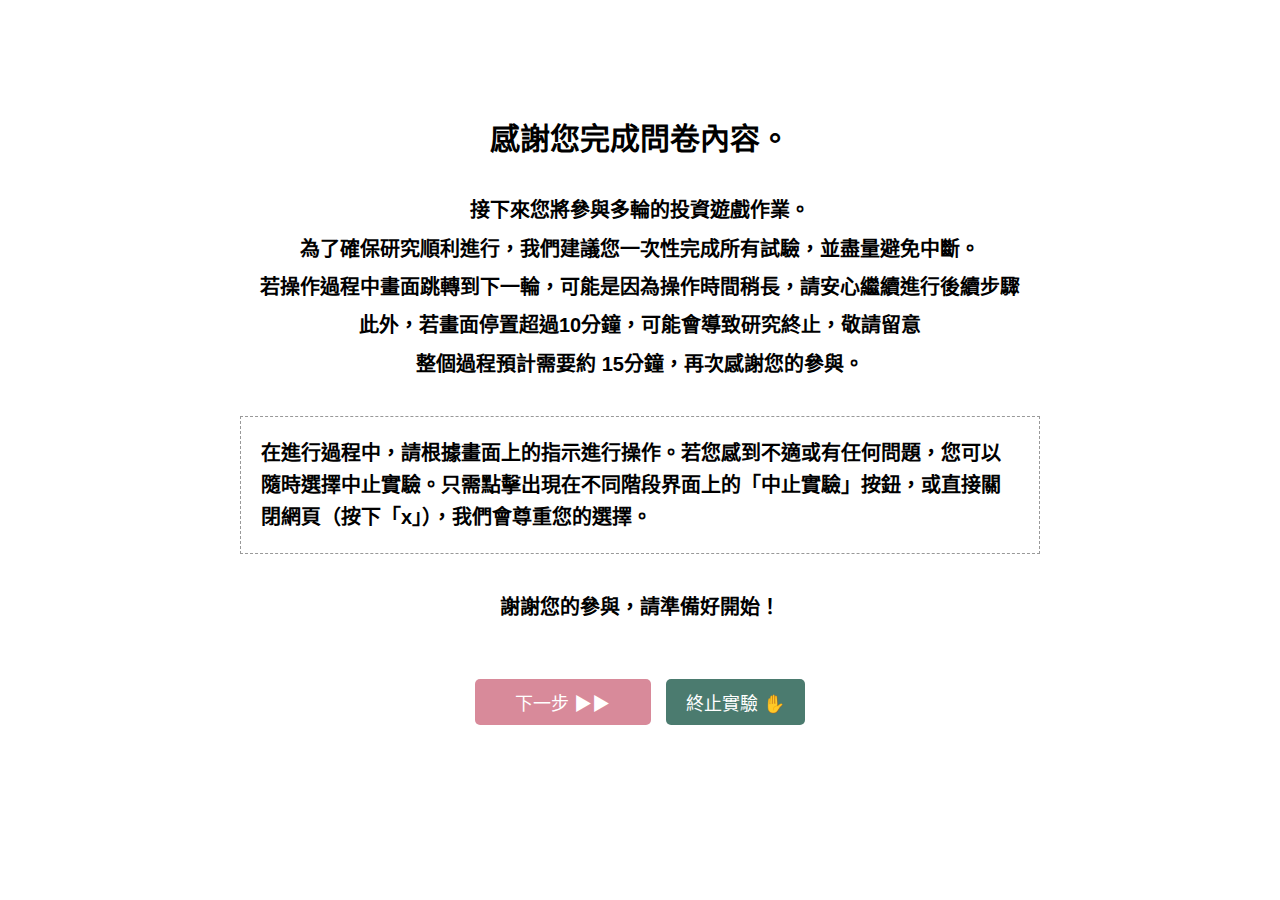
<file: guide/guide.html>
<!DOCTYPE html>
<html lang="zh-TW">
<head>
    <meta charset="UTF-8">
    <link rel="stylesheet" href="guide.css"><!-- 引用外部 css 文件 -->
</head>
<body>
  <div id="dialog-box" class="dialog-box">    
    <h2>感謝您完成問卷內容。</h2>
    <b>
    <p>接下來您將參與多輪的投資遊戲作業。</p>
    <p>為了確保研究順利進行，我們建議您一次性完成所有試驗，並盡量避免中斷。</p>
    <p>若操作過程中畫面跳轉到下一輪，可能是因為操作時間稍長，請安心繼續進行後續步驟</p>
    <p>此外，若畫面停置超過10分鐘，可能會導致研究終止，敬請留意</p>
    <p>整個過程預計需要約 15分鐘，再次感謝您的參與。</p>
    </b>
    <div class="notice-box">
      <b>
      在進行過程中，請根據畫面上的指示進行操作。若您感到不適或有任何問題，您可以隨時選擇中止實驗。只需點擊出現在不同階段界面上的「中止實驗」按鈕，或直接關閉網頁（按下「x」），我們會尊重您的選擇。
      </b>
    </div>
    <b><p>謝謝您的參與，請準備好開始！</p></b>
  </div>
  <iframe id="quizFrame" class="quiz-frame fade-out" src="quiz.html"></iframe>
  <br>
  <div class="button-container" id="button-container">
    <button class="next-button" id="left-btn">下一步 ▶▶</button>
    <button class="stop-button" id="right-btn">終止實驗 ✋</button>
  </div>

  <script src="guide.js"></script> <!-- 引用外部 JavaScript 文件 -->
</body>
</html>
</file>
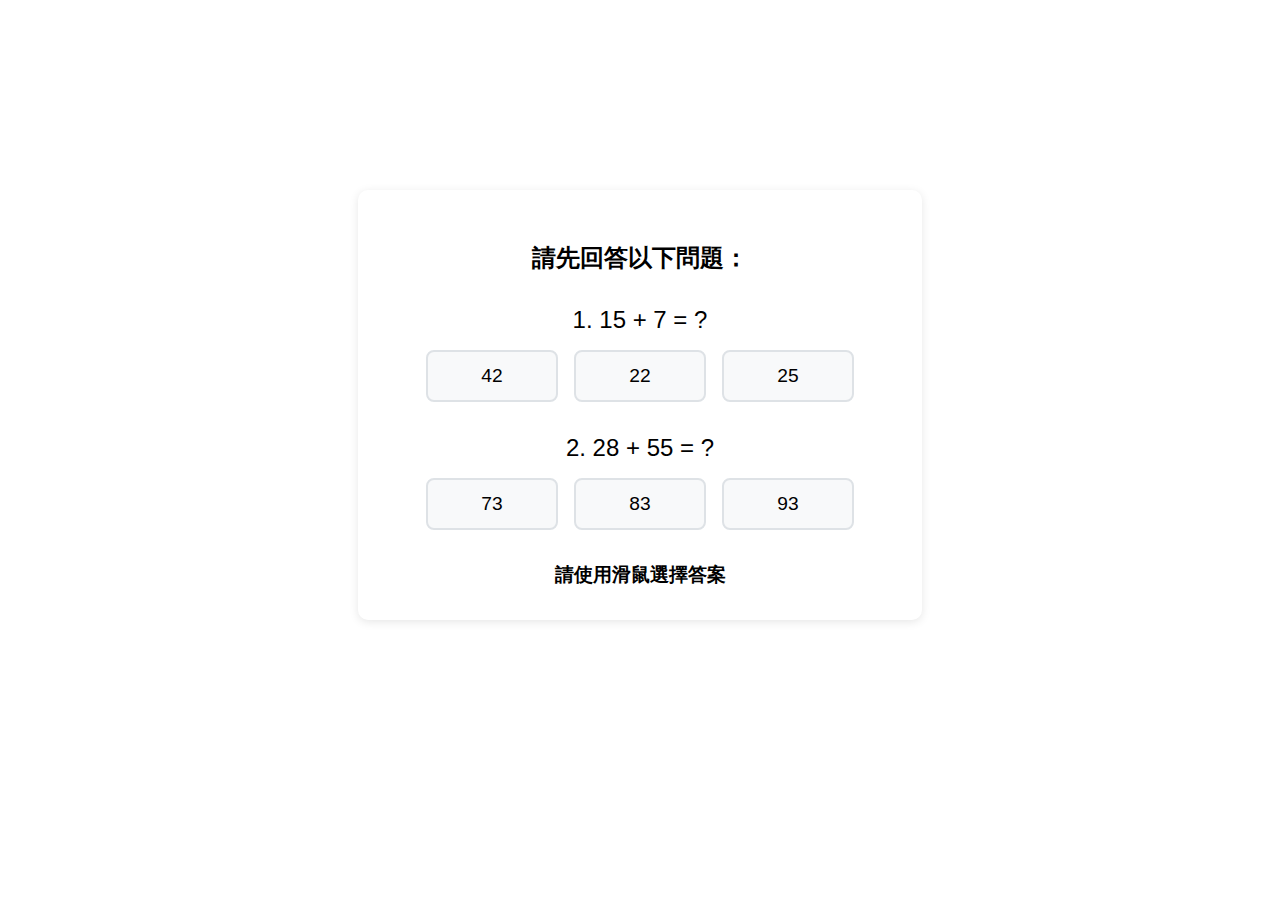
<file: guide/quiz.html>
<!DOCTYPE html>
<html lang="zh">
<head>
    <meta charset="UTF-8">
    <meta name="viewport" content="width=device-width, initial-scale=1.0">
    <title>數學測驗</title>
    <style>
        body {
            font-family: Arial, sans-serif;
            display: flex;
            justify-content: center;
            align-items: center;
            min-height: 90vh;
            margin: 0;
        }
        .quiz-container {
            background-color: white;
            padding: 2rem;
            border-radius: 10px;
            box-shadow: 0 2px 10px rgba(0,0,0,0.1);
            max-width: 500px;
            width: 90%;
            min-height: 30vh;
        }
        .question {
            margin-bottom: 2rem;
            text-align: center;
        }
        .question-text {
            font-size: 1.5rem;
            margin-bottom: 1rem;
        }
        .options {
            display: flex;
            justify-content: center;
            gap: 1rem;
            flex-wrap: wrap;
        }
        .option {
            background-color: #f8f9fa;
            border: 2px solid #dee2e6;
            border-radius: 8px;
            padding: 0.8rem 1.5rem;
            cursor: pointer;
            min-width: 80px;
            text-align: center;
            font-size: 1.2rem;
            transition: all 0.2s ease;
        }
        .option:hover {
            background-color: #e9ecef;
            transform: translateY(-2px);
        }
        .option.selected {
            background-color: #007bff;
            color: white;
            border-color: #007bff;
        }
        .result {
            text-align: center;
            font-weight: bold;
            font-size: 1.2rem;
        }
        .hidden {
            display: none;
        }
    </style>
</head>
<body>
    <div class="quiz-container">
        <h2 style="text-align: center; margin-bottom: 2rem;">請先回答以下問題：</h2>
        
        <div id="questionSet1">
            <div class="question">
                <div class="question-text">1. 15 + 7 = ?</div>
                <div class="options" data-question="1-1">
                    <div class="option" onclick="selectOption(this, '1-1')">42</div>
                    <div class="option" onclick="selectOption(this, '1-1')">22</div>
                    <div class="option" onclick="selectOption(this, '1-1')">25</div>
                </div>
            </div>
            <div class="question">
                <div class="question-text">2. 28 + 55 = ?</div>
                <div class="options" data-question="1-2">
                    <div class="option" onclick="selectOption(this, '1-2')">73</div>
                    <div class="option" onclick="selectOption(this, '1-2')">83</div>
                    <div class="option" onclick="selectOption(this, '1-2')">93</div>
                </div>
            </div>
        </div>

        <div id="questionSet2" class="hidden">
            <div class="question">
                <div class="question-text">1. 12 + 9 = ?</div>
                <div class="options" data-question="2-1">
                    <div class="option" onclick="selectOption(this, '2-1')">19</div>
                    <div class="option" onclick="selectOption(this, '2-1')">21</div>
                    <div class="option" onclick="selectOption(this, '2-1')">23</div>
                </div>
            </div>
            <div class="question">
                <div class="question-text">2. 28 - 4 = ?</div>
                <div class="options" data-question="2-2">
                    <div class="option" onclick="selectOption(this, '2-2')">22</div>
                    <div class="option" onclick="selectOption(this, '2-2')">24</div>
                    <div class="option" onclick="selectOption(this, '2-2')">26</div>
                </div>
            </div>
        </div>

        <div id="result" class="result">請使用滑鼠選擇答案</div>
    </div>

    <script>
        const correctAnswers = {
            '1-1': '22',
            '1-2': '83',
            '2-1': '21',
            '2-2': '24'
        };
    
        let currentSet = 1;
        let selectedAnswers = {};
        let questionStartTime = Date.now(); // 記錄第一題開始的時間
        let answerDetails = {}; // 記錄每題的答題狀況與時間
    
        function notifyParentWindow(result) {
            const message = {
                type: 'quizCompleted',
                success: result, // true 代表通過測驗，false 代表未通過
                details: answerDetails // 回傳答題詳細資訊
            };
    
            // 檢查是否在 iframe 中
            if (window.parent !== window) {
                window.parent.postMessage(message, '*');
            }
        }
    
        function selectOption(element, questionId) {
            // 記錄選中選項的時間
            const questionEndTime = Date.now();
            const timeTaken = questionEndTime - questionStartTime; // 答題所花的時間
            questionStartTime = questionEndTime; // 更新開始時間為下一題起始時間
    
            // 移除同一題目其他選項的選中狀態
            const options = element.parentElement.getElementsByClassName('option');
            for (let option of options) {
                option.classList.remove('selected');
            }
    
            // 選中當前選項
            element.classList.add('selected');
            selectedAnswers[questionId] = element.textContent;
    
            // 記錄答題詳情
            answerDetails[questionId] = {
                selectedAnswer: element.textContent,
                isCorrect: element.textContent === correctAnswers[questionId],
                timeTaken: timeTaken
            };
    
            // 檢查當前組是否已經全部回答
            checkSetCompletion();
        }
    
        function checkSetCompletion() {
            const resultDiv = document.getElementById('result');
    
            if (currentSet === 1) {
                if (selectedAnswers['1-1'] && selectedAnswers['1-2']) {
                    const isSet1Correct = selectedAnswers['1-1'] === correctAnswers['1-1'] &&
                        selectedAnswers['1-2'] === correctAnswers['1-2'];
    
                    if (isSet1Correct) {
                        resultDiv.innerHTML = '恭喜！你通過測驗了！';
                        resultDiv.style.color = 'green';
                        notifyParentWindow(true); // 通知父頁面測驗通過
                    } else {
                        currentSet = 2;
                        document.getElementById('questionSet1').classList.add('hidden');
                        document.getElementById('questionSet2').classList.remove('hidden');
                        resultDiv.innerHTML = '答案不正確，請嘗試下一組題目。';
                        resultDiv.style.color = 'red';
                        selectedAnswers = {}; // 清空選擇紀錄
                        questionStartTime = Date.now(); // 設定新題目組的開始時間
                    }
                }
            } else {
                if (selectedAnswers['2-1'] && selectedAnswers['2-2']) {
                    const isSet2Correct = selectedAnswers['2-1'] === correctAnswers['2-1'] &&
                        selectedAnswers['2-2'] === correctAnswers['2-2'];
    
                    if (isSet2Correct) {
                        resultDiv.innerHTML = '恭喜！你通過測驗了！';
                        resultDiv.style.color = 'green';
                        notifyParentWindow(true); // 通知父頁面測驗通過
                    } else {
                        resultDiv.innerHTML = '很抱歉，測驗未通過。';
                        resultDiv.style.color = 'red';
                        notifyParentWindow(false); // 通知父頁面測驗未通過
                    }
                }
            }
        }
    </script>
    
</body>
</html>
</file>
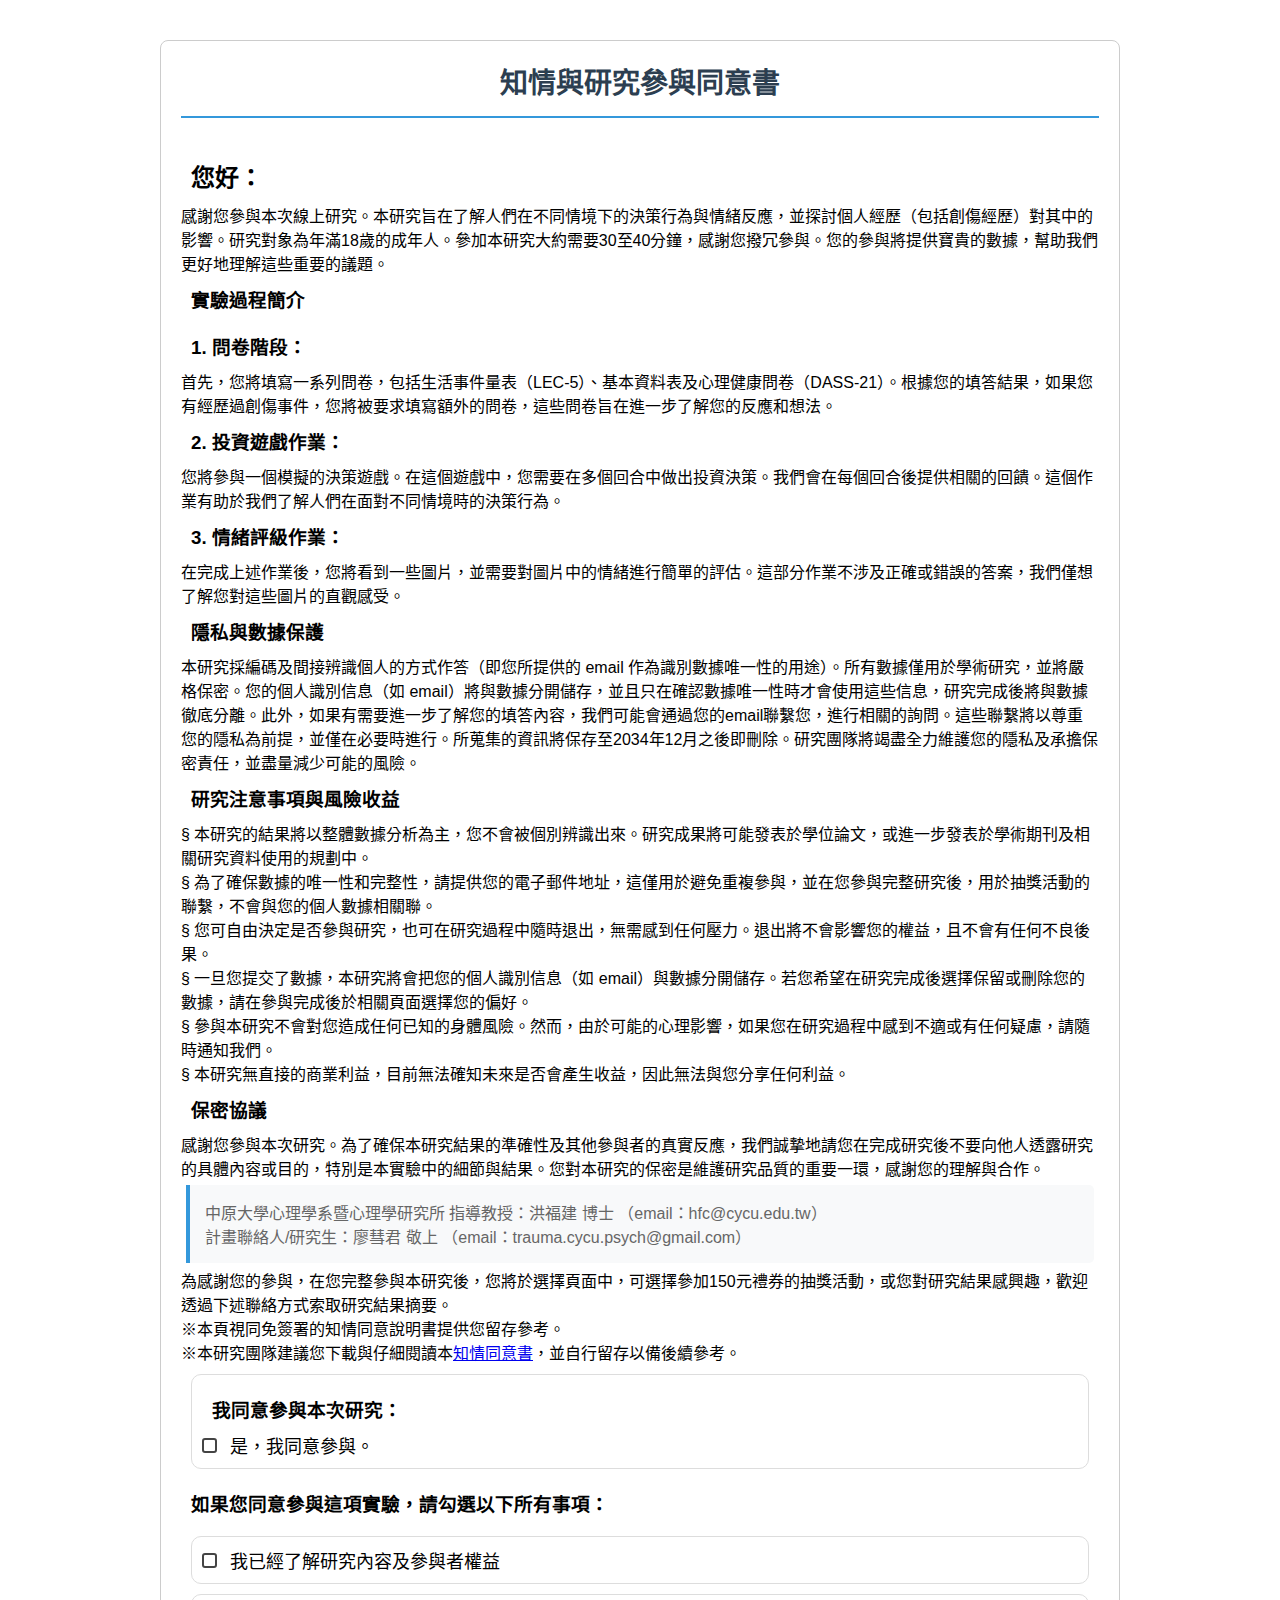
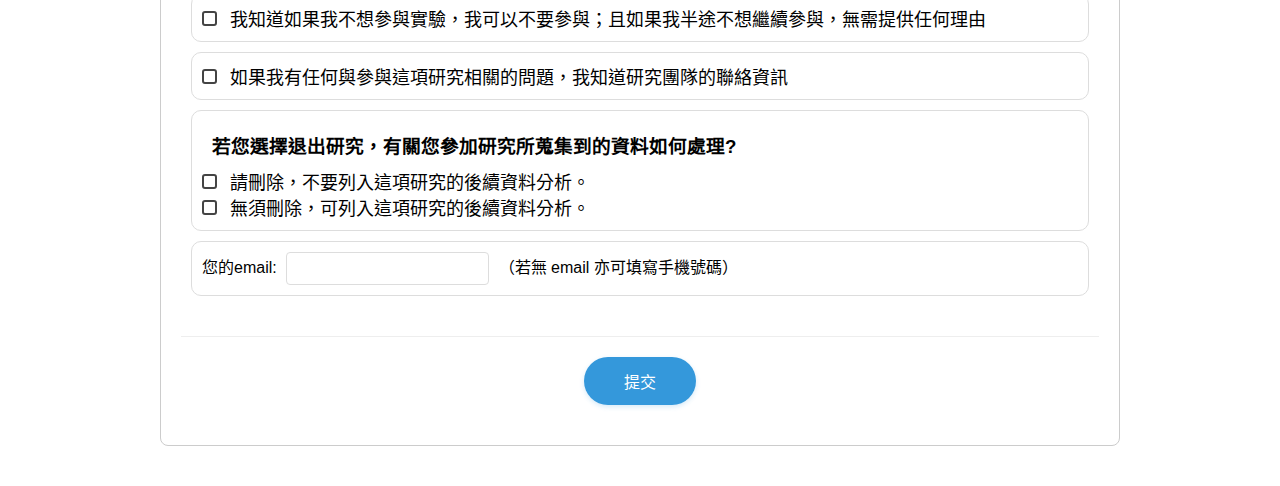
<file: survey/agree.html>
<!DOCTYPE html>
<html lang="zh-TW">
<head>
    <meta charset="UTF-8">
    <title>知情與研究參與同意書</title>
    <link rel="stylesheet" href="survey.css"><!-- 引用外部 css 文件 -->

</head>
<body>
    <div class="survey-container">
        <div class="title">知情與研究參與同意書</div>
        <h2>您好： </h2>
        <p>感謝您參與本次線上研究。本研究旨在了解人們在不同情境下的決策行為與情緒反應，並探討個人經歷（包括創傷經歷）對其中的影響。研究對象為年滿18歲的成年人。參加本研究大約需要30至40分鐘，感謝您撥冗參與。您的參與將提供寶貴的數據，幫助我們更好地理解這些重要的議題。</p>
        <h3>實驗過程簡介</h3> 
        <h3>1. 問卷階段：</h3>
        <p>首先，您將填寫一系列問卷，包括生活事件量表（LEC-5）、基本資料表及心理健康問卷（DASS-21）。根據您的填答結果，如果您有經歷過創傷事件，您將被要求填寫額外的問卷，這些問卷旨在進一步了解您的反應和想法。</p>
        <h3>2. 投資遊戲作業：</h3>
        <p>您將參與一個模擬的決策遊戲。在這個遊戲中，您需要在多個回合中做出投資決策。我們會在每個回合後提供相關的回饋。這個作業有助於我們了解人們在面對不同情境時的決策行為。</p>
        <h3>3. 情緒評級作業：</h3> 
        <p>在完成上述作業後，您將看到一些圖片，並需要對圖片中的情緒進行簡單的評估。這部分作業不涉及正確或錯誤的答案，我們僅想了解您對這些圖片的直觀感受。 </p>
        <h3>隱私與數據保護</h3>
        <p>本研究採編碼及間接辨識個人的方式作答（即您所提供的 email 作為識別數據唯一性的用途）。所有數據僅用於學術研究，並將嚴格保密。您的個人識別信息（如 email）將與數據分開儲存，並且只在確認數據唯一性時才會使用這些信息，研究完成後將與數據徹底分離。此外，如果有需要進一步了解您的填答內容，我們可能會通過您的email聯繫您，進行相關的詢問。這些聯繫將以尊重您的隱私為前提，並僅在必要時進行。所蒐集的資訊將保存至2034年12月之後即刪除。研究團隊將竭盡全力維護您的隱私及承擔保密責任，並盡量減少可能的風險。 </p>
        <h3>研究注意事項與風險收益</h3> 
        <p>§ 本研究的結果將以整體數據分析為主，您不會被個別辨識出來。研究成果將可能發表於學位論文，或進一步發表於學術期刊及相關研究資料使用的規劃中。</p>
        <p>§ 為了確保數據的唯一性和完整性，請提供您的電子郵件地址，這僅用於避免重複參與，並在您參與完整研究後，用於抽獎活動的聯繫，不會與您的個人數據相關聯。</p> 
        <p>§ 您可自由決定是否參與研究，也可在研究過程中隨時退出，無需感到任何壓力。退出將不會影響您的權益，且不會有任何不良後果。</p> 
        <p>§ 一旦您提交了數據，本研究將會把您的個人識別信息（如 email）與數據分開儲存。若您希望在研究完成後選擇保留或刪除您的數據，請在參與完成後於相關頁面選擇您的偏好。 </p> 
        <p>§ 參與本研究不會對您造成任何已知的身體風險。然而，由於可能的心理影響，如果您在研究過程中感到不適或有任何疑慮，請隨時通知我們。</p> 
        <p>§ 本研究無直接的商業利益，目前無法確知未來是否會產生收益，因此無法與您分享任何利益。 </p>  
        <h3>保密協議</h3>
        <p>感謝您參與本次研究。為了確保本研究結果的準確性及其他參與者的真實反應，我們誠摯地請您在完成研究後不要向他人透露研究的具體內容或目的，特別是本實驗中的細節與結果。您對本研究的保密是維護研究品質的重要一環，感謝您的理解與合作。</p>
        <div class="instruction">
            中原大學心理學系暨心理學研究所 
            指導教授：洪福建 博士 （email：hfc@cycu.edu.tw） <br>
            計畫聯絡人/研究生：廖彗君 敬上 （email：trauma.cycu.psych@gmail.com）
        </div>
        <p>為感謝您的參與，在您完整參與本研究後，您將於選擇頁面中，可選擇參加150元禮券的抽獎活動，或您對研究結果感興趣，歡迎透過下述聯絡方式索取研究結果摘要。 </p>
        <p>※本頁視同免簽署的知情同意說明書提供您留存參考。 </p>
        <p>※本研究團隊建議您下載與仔細閱讀本<a href="../pdf_file/知情與研究參與同意書.pdf" target="_blank">知情同意書</a>，並自行留存以備後續參考。 </p>
        <form id="agree_form">
            <ul class="option-list ques">
                <h3>我同意參與本次研究：</h3>
                <input type="radio" id="agree_to_attend" name="agree_to_attend" value="agree"><label for="agree_to_attend">  是，我同意參與。</label>
            </ul>
            <h3>如果您同意參與這項實驗，請勾選以下所有事項： </h3>
            <ul class="option-list ques">
                <input type="radio" id="agree_to_attend_1" name="agree_to_attend_1" value="agree"><label for="agree_to_attend_1">  我已經了解研究內容及參與者權益</label><br>
            </ul>
            <ul class="option-list ques">
                <input type="radio" id="agree_to_attend_2" name="agree_to_attend_2" value="agree"><label for="agree_to_attend_2">  我知道如果我不想參與實驗，我可以不要參與；且如果我半途不想繼續參與，無需提供任何理由</label><br>
            </ul>
            <ul class="option-list ques">
                <input type="radio" id="agree_to_attend_3" name="agree_to_attend_3" value="agree"><label for="agree_to_attend_3">  如果我有任何與參與這項研究相關的問題，我知道研究團隊的聯絡資訊</label>
            </ul>
            <ul class="option-list ques">
                <h3>若您選擇退出研究，有關您參加研究所蒐集到的資料如何處理? </h3>
                <input type="radio" id="delete_data_if_pause" name="delete_data_if_pause" value="please_delete"><label for="delete_data_if_pause">  請刪除，不要列入這項研究的後續資料分析。 </label><br>
                <input type="radio" id="delete_data_if_pause" name="delete_data_if_pause" value="no_delete"><label for="delete_data_if_pause">  無須刪除，可列入這項研究的後續資料分析。</label>
            </ul>
            <ul class="option-list ques">            
                <p>您的email: <input type="text" size="20" name="email" pattern="^(09\d{8}|[a-zA-Z0-9._%+\-]+@[a-zA-Z0-9.\-]+\.[a-zA-Z]{2,})$" > （若無 email 亦可填寫手機號碼）</p> 
            </ul>
            <div class="button-group">
                <button type="submit" class="submit-btn">提交</button>
            </div>
        </form>
    </div>
    <script src="../upload_logic.js"></script> <!-- 引用外部 JavaScript 文件 -->
    <script src="survey_logic.js"></script> <!-- 引用外部 JavaScript 文件 -->
    <script src="agree.js"></script> <!-- 引用外部 JavaScript 文件 -->
</body>
</html>
</file>
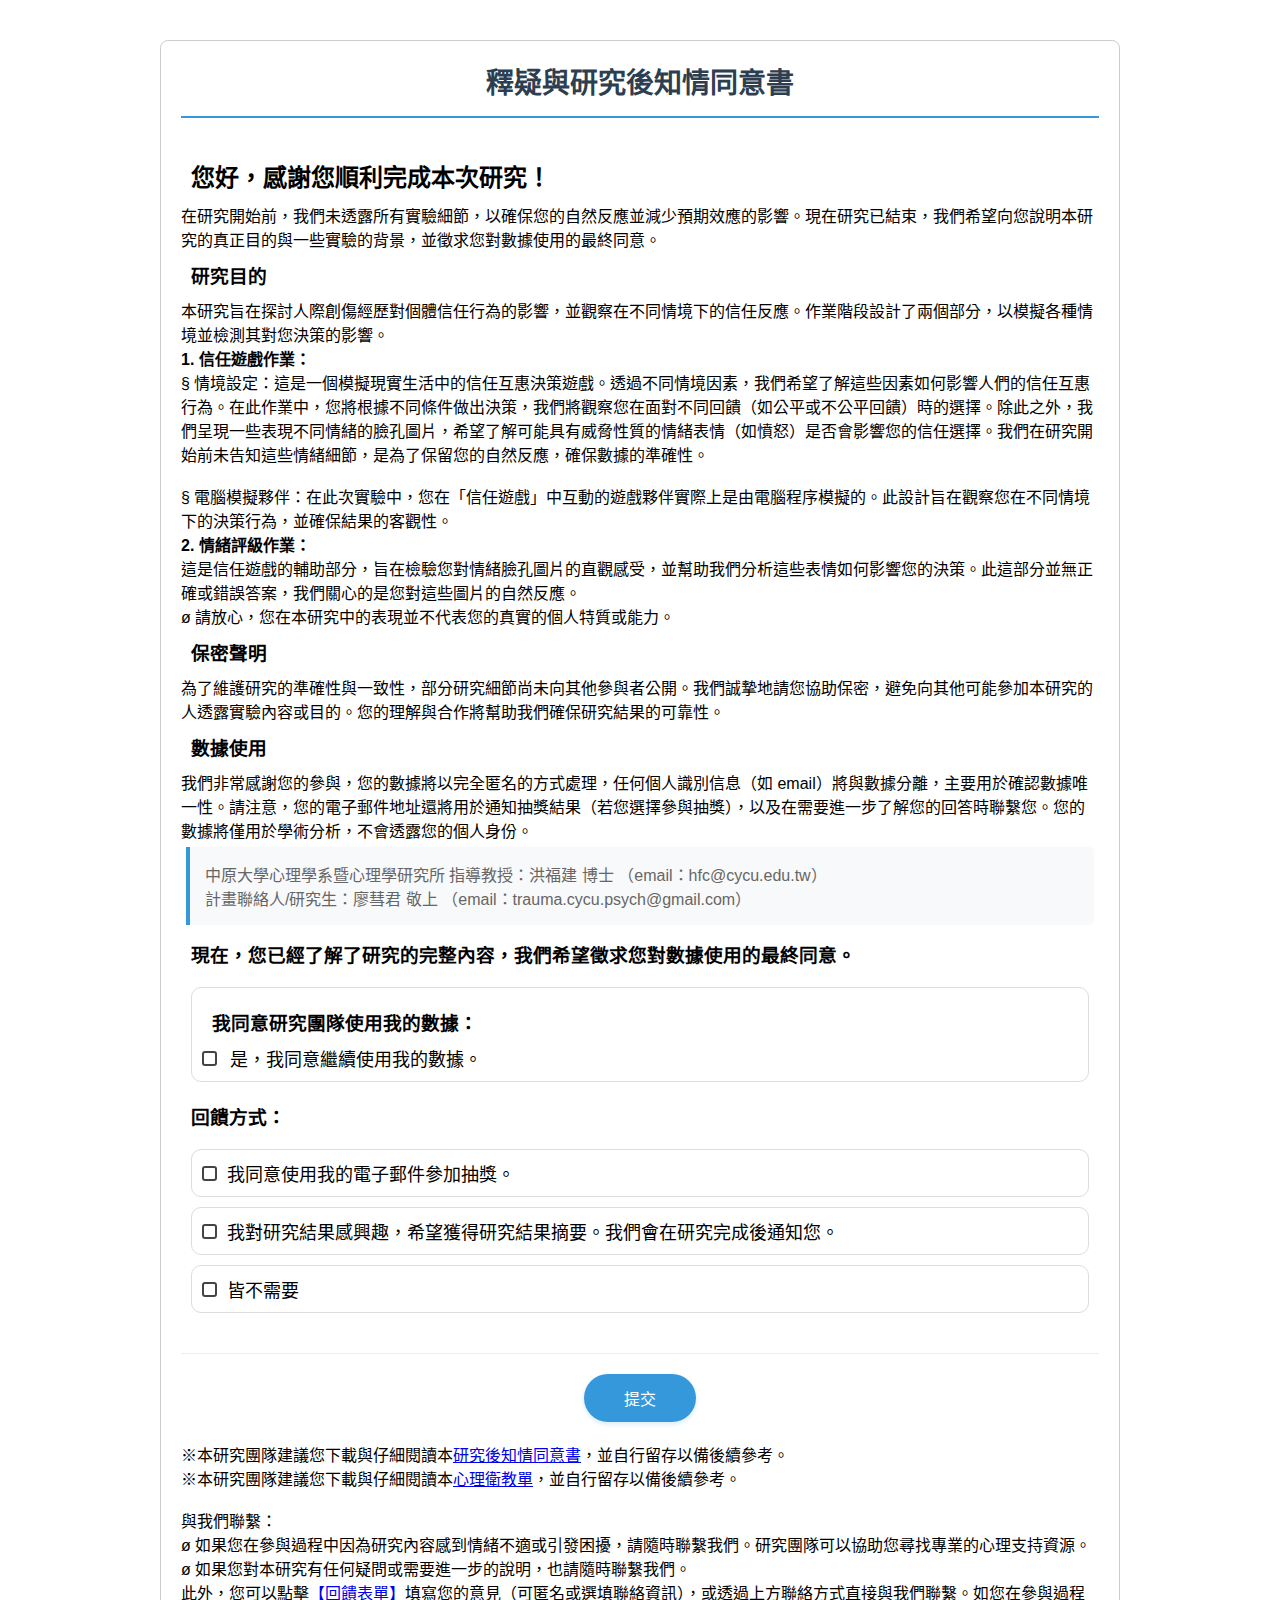
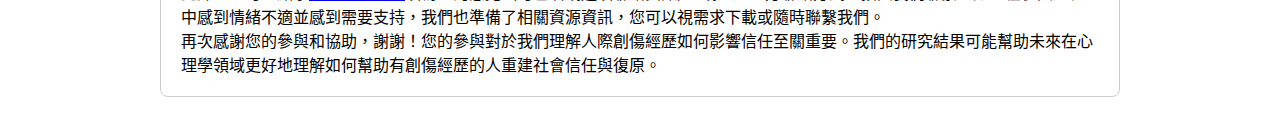
<file: survey/agree_after.html>
<!DOCTYPE html>
<html lang="zh-TW">
<head>
    <meta charset="UTF-8">
    <title>釋疑與研究後知情同意書</title>
    <link rel="stylesheet" href="survey.css"><!-- 引用外部 css 文件 -->

</head>
<body>
    <div class="survey-container">
        <div class="title">釋疑與研究後知情同意書</div>
        <h2>您好，感謝您順利完成本次研究！ </h2>
        <p>在研究開始前，我們未透露所有實驗細節，以確保您的自然反應並減少預期效應的影響。現在研究已結束，我們希望向您說明本研究的真正目的與一些實驗的背景，並徵求您對數據使用的最終同意。 </p>
        <h3>研究目的 </h3> 
        <p>本研究旨在探討人際創傷經歷對個體信任行為的影響，並觀察在不同情境下的信任反應。作業階段設計了兩個部分，以模擬各種情境並檢測其對您決策的影響。 </p>
        <h4>1. 信任遊戲作業： </h4>
        <p>§ 情境設定：這是一個模擬現實生活中的信任互惠決策遊戲。透過不同情境因素，我們希望了解這些因素如何影響人們的信任互惠行為。在此作業中，您將根據不同條件做出決策，我們將觀察您在面對不同回饋（如公平或不公平回饋）時的選擇。除此之外，我們呈現一些表現不同情緒的臉孔圖片，希望了解可能具有威脅性質的情緒表情（如憤怒）是否會影響您的信任選擇。我們在研究開始前未告知這些情緒細節，是為了保留您的自然反應，確保數據的準確性。 </p>
            <br><p>§ 電腦模擬夥伴：在此次實驗中，您在「信任遊戲」中互動的遊戲夥伴實際上是由電腦程序模擬的。此設計旨在觀察您在不同情境下的決策行為，並確保結果的客觀性。</p>
        <h4>2. 情緒評級作業： </h4> 
        <p> 這是信任遊戲的輔助部分，旨在檢驗您對情緒臉孔圖片的直觀感受，並幫助我們分析這些表情如何影響您的決策。此這部分並無正確或錯誤答案，我們關心的是您對這些圖片的自然反應。 </p>
        <p>ø 請放心，您在本研究中的表現並不代表您的真實的個人特質或能力。 </p>

        <h3>保密聲明 </h3>
        <p>為了維護研究的準確性與一致性，部分研究細節尚未向其他參與者公開。我們誠摯地請您協助保密，避免向其他可能參加本研究的人透露實驗內容或目的。您的理解與合作將幫助我們確保研究結果的可靠性。 </p>
        <h3>數據使用 </h3> 
        <p>我們非常感謝您的參與，您的數據將以完全匿名的方式處理，任何個人識別信息（如 email）將與數據分離，主要用於確認數據唯一性。請注意，您的電子郵件地址還將用於通知抽獎結果（若您選擇參與抽獎），以及在需要進一步了解您的回答時聯繫您。您的數據將僅用於學術分析，不會透露您的個人身份。 </p>  
        <div class="instruction">
            中原大學心理學系暨心理學研究所 
            指導教授：洪福建 博士 （email：hfc@cycu.edu.tw） <br>
            計畫聯絡人/研究生：廖彗君 敬上 （email：trauma.cycu.psych@gmail.com）
        </div>
        
        <form id="agree_after_form">
            <h3>現在，您已經了解了研究的完整內容，我們希望徵求您對數據使用的最終同意。</h3>
            <ul class="option-list ques">
                <h3>我同意研究團隊使用我的數據： </h3>
                <input type="radio" id="agree_using_data" name="agree_using_data" value="agree"><label for="agree_using_data">  是，我同意繼續使用我的數據。</label>
            </ul>
            <h3>回饋方式：  </h3>
            <ul class="option-list ques">
                <input type="checkbox" id="lottery" name="reward" value="lottery_yes"><label for="lottery">  我同意使用我的電子郵件參加抽獎。 </label><br>
            </ul>
            <ul class="option-list ques">
                <input type="checkbox" id="want_results" name="reward" value="want_results_yes"><label for="want_results">  我對研究結果感興趣，希望獲得研究結果摘要。我們會在研究完成後通知您。</label><br>
            </ul>
            <ul class="option-list ques">
                <input type="checkbox" id="both_dont_want" name="reward" value="both_dont_want"><label for="both_dont_want">  皆不需要</label>
            </ul>

            <div class="button-group">
                <button type="submit" class="submit-btn">提交</button>
            </div>

        </form>
        <p>※本研究團隊建議您下載與仔細閱讀本<a href="../pdf_file/釋疑與研究後知情同意書.pdf" target="_blank">研究後知情同意書</a>，並自行留存以備後續參考。 </p>
        <p>※本研究團隊建議您下載與仔細閱讀本<a href="../pdf_file/心理衛教單.pdf" target="_blank">心理衛教單</a>，並自行留存以備後續參考。 </p>
        <br>
        <p>與我們聯繫： </p>
        <p>ø 如果您在參與過程中因為研究內容感到情緒不適或引發困擾，請隨時聯繫我們。研究團隊可以協助您尋找專業的心理支持資源。 </p>
        <p>ø 如果您對本研究有任何疑問或需要進一步的說明，也請隨時聯繫我們。</p>
        <p>此外，您可以點擊<a href="https://docs.google.com/forms/d/e/1FAIpQLSfSK85PjVf8gPqx-17YZu935HX9TzyoB71CbzegUuonasJPow/viewform" target="_blank">【回饋表單】</a>填寫您的意見（可匿名或選填聯絡資訊），或透過上方聯絡方式直接與我們聯繫。如您在參與過程中感到情緒不適並感到需要支持，我們也準備了相關資源資訊，您可以視需求下載或隨時聯繫我們。</p>
        <p>再次感謝您的參與和協助，謝謝！您的參與對於我們理解人際創傷經歷如何影響信任至關重要。我們的研究結果可能幫助未來在心理學領域更好地理解如何幫助有創傷經歷的人重建社會信任與復原。</p>
    </div>
    <script src="../upload_logic.js"></script> <!-- 引用外部 JavaScript 文件 -->
    <script src="survey_logic.js"></script> <!-- 引用外部 JavaScript 文件 -->
    <script src="agree_after.js"></script> <!-- 引用外部 JavaScript 文件 -->
</body>
</html>
</file>
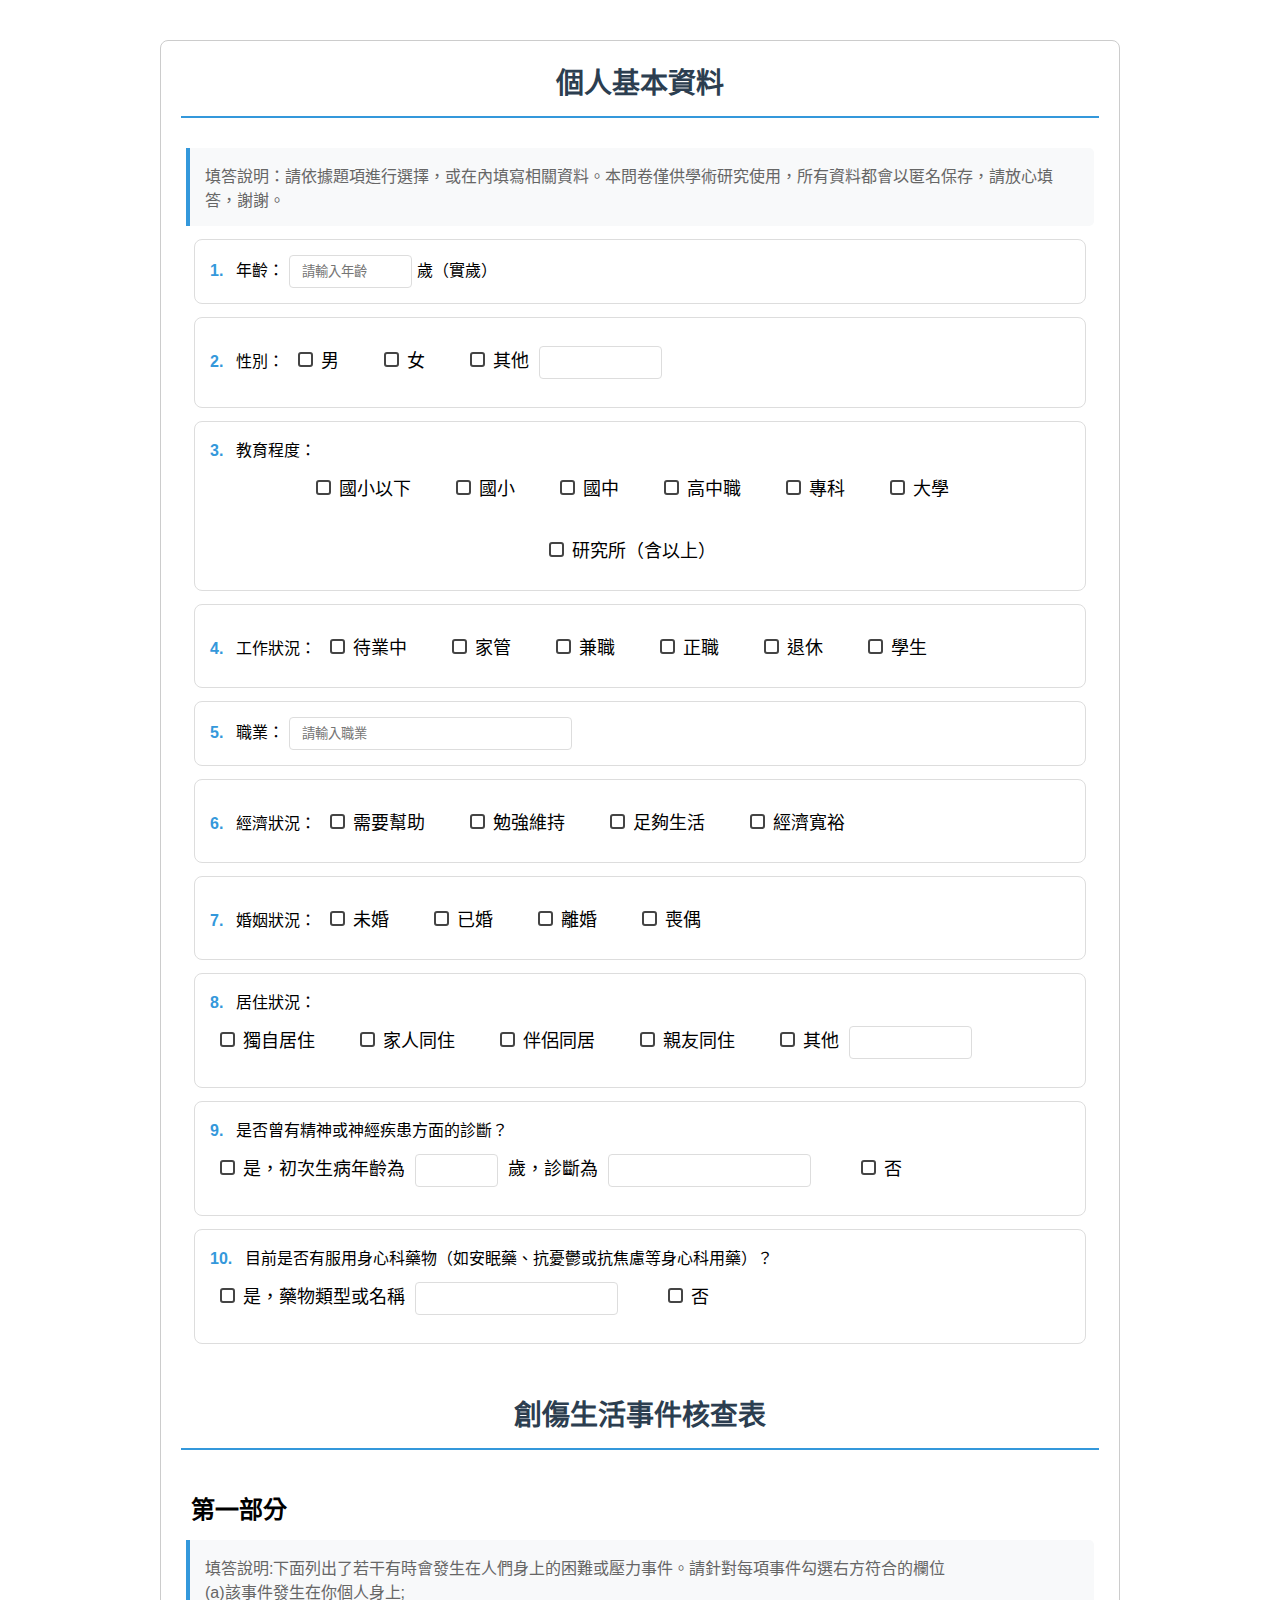
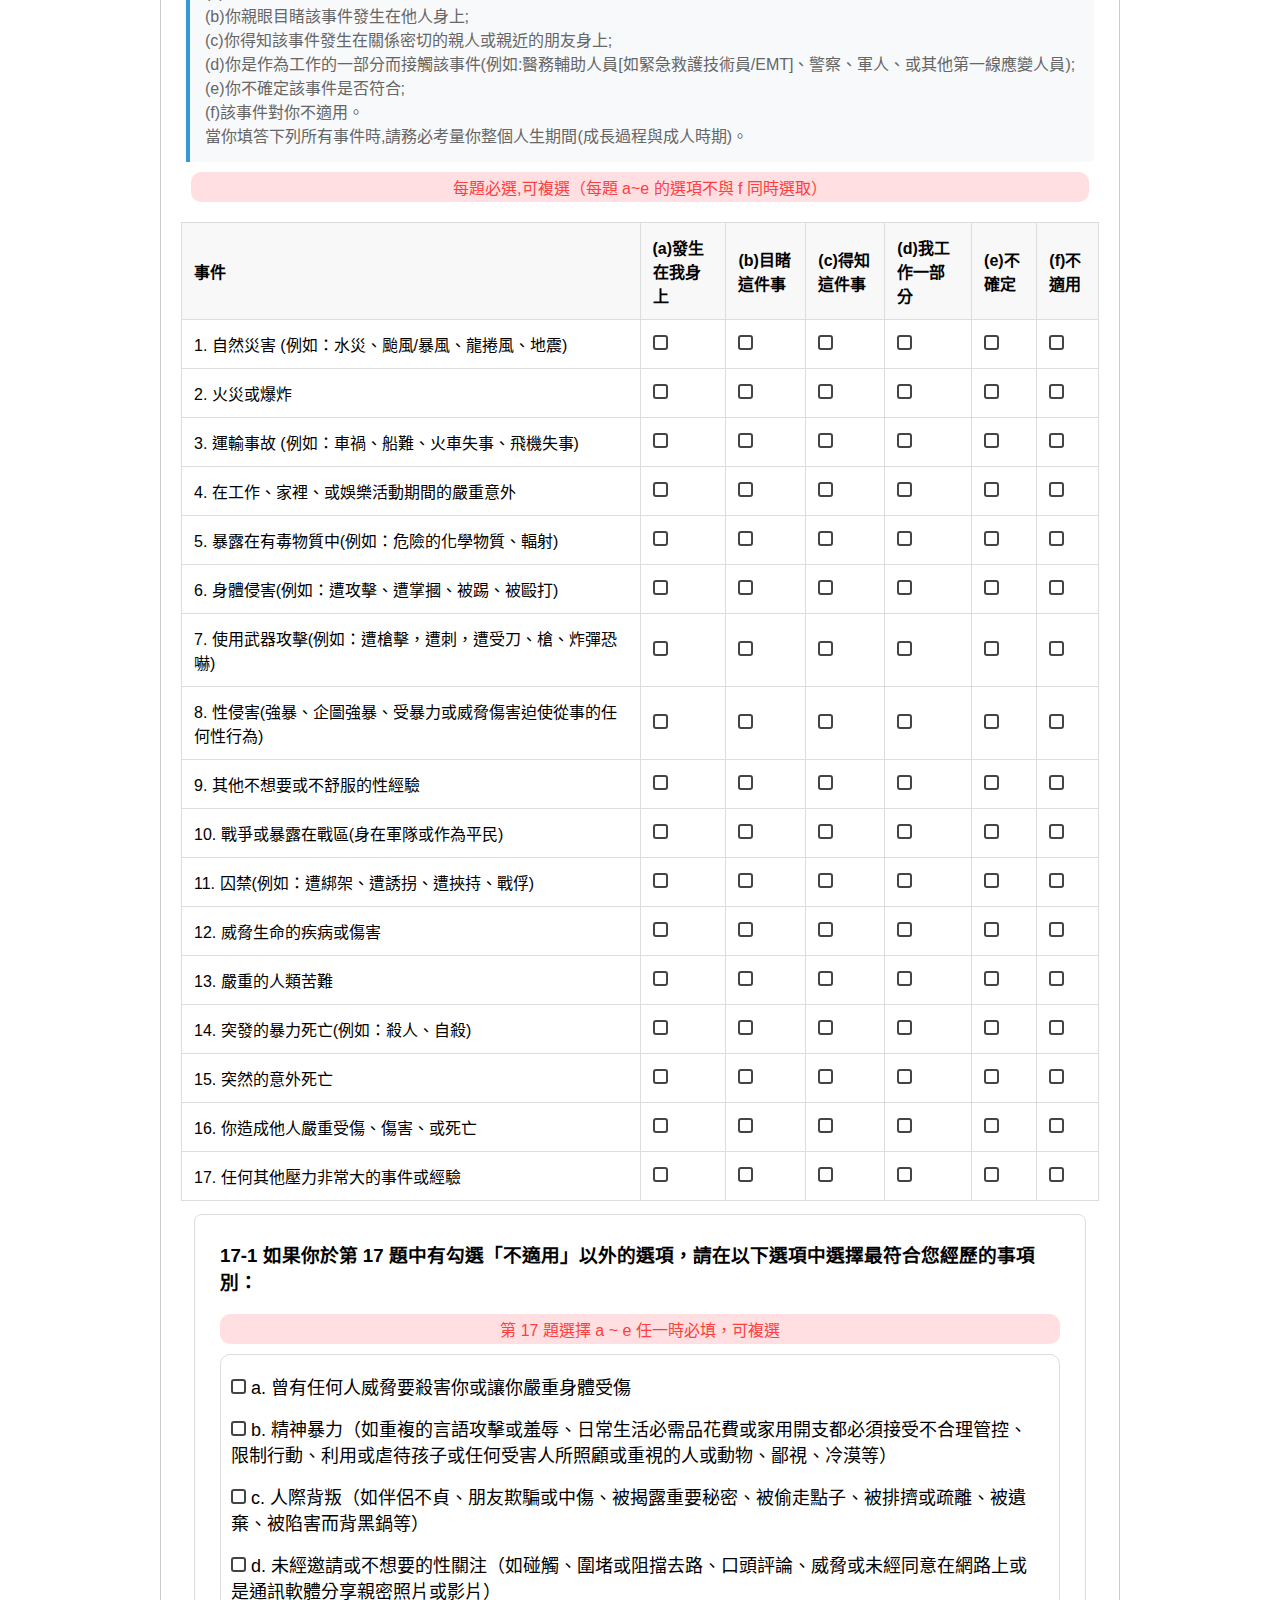
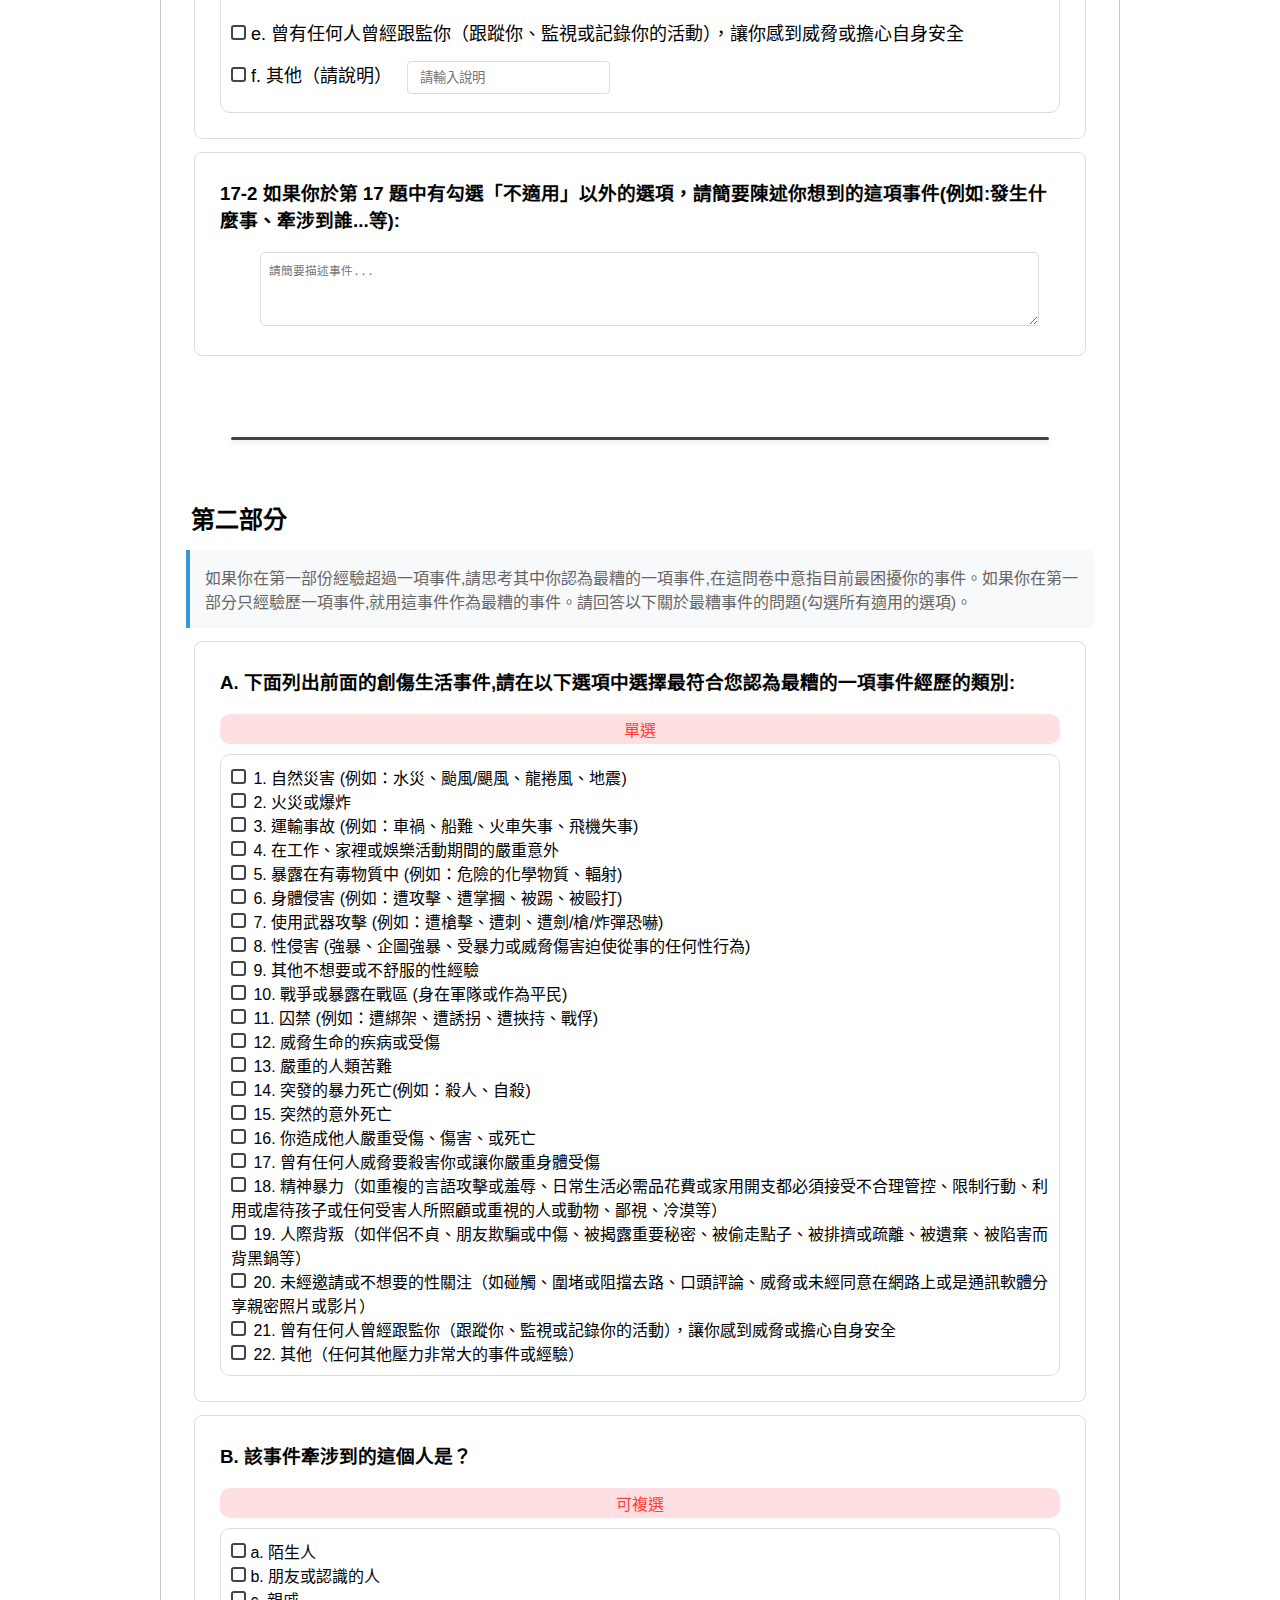
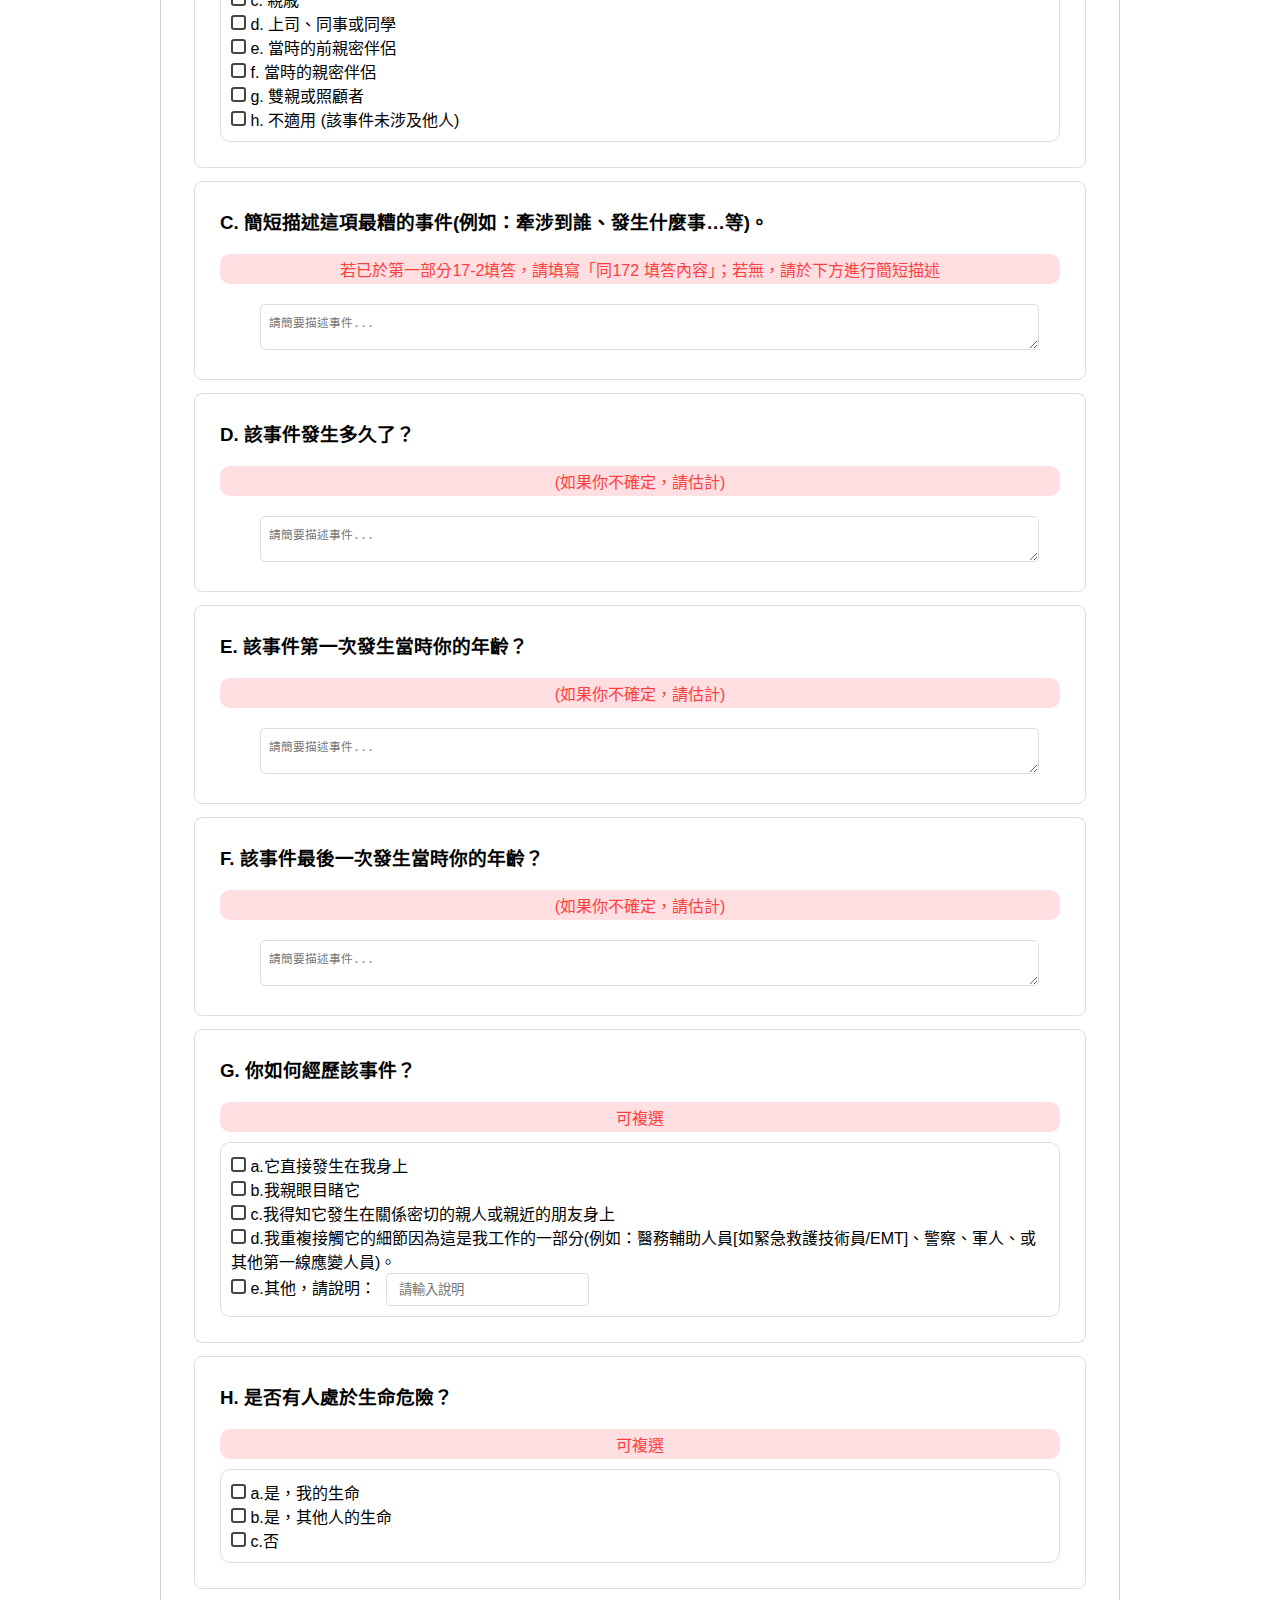
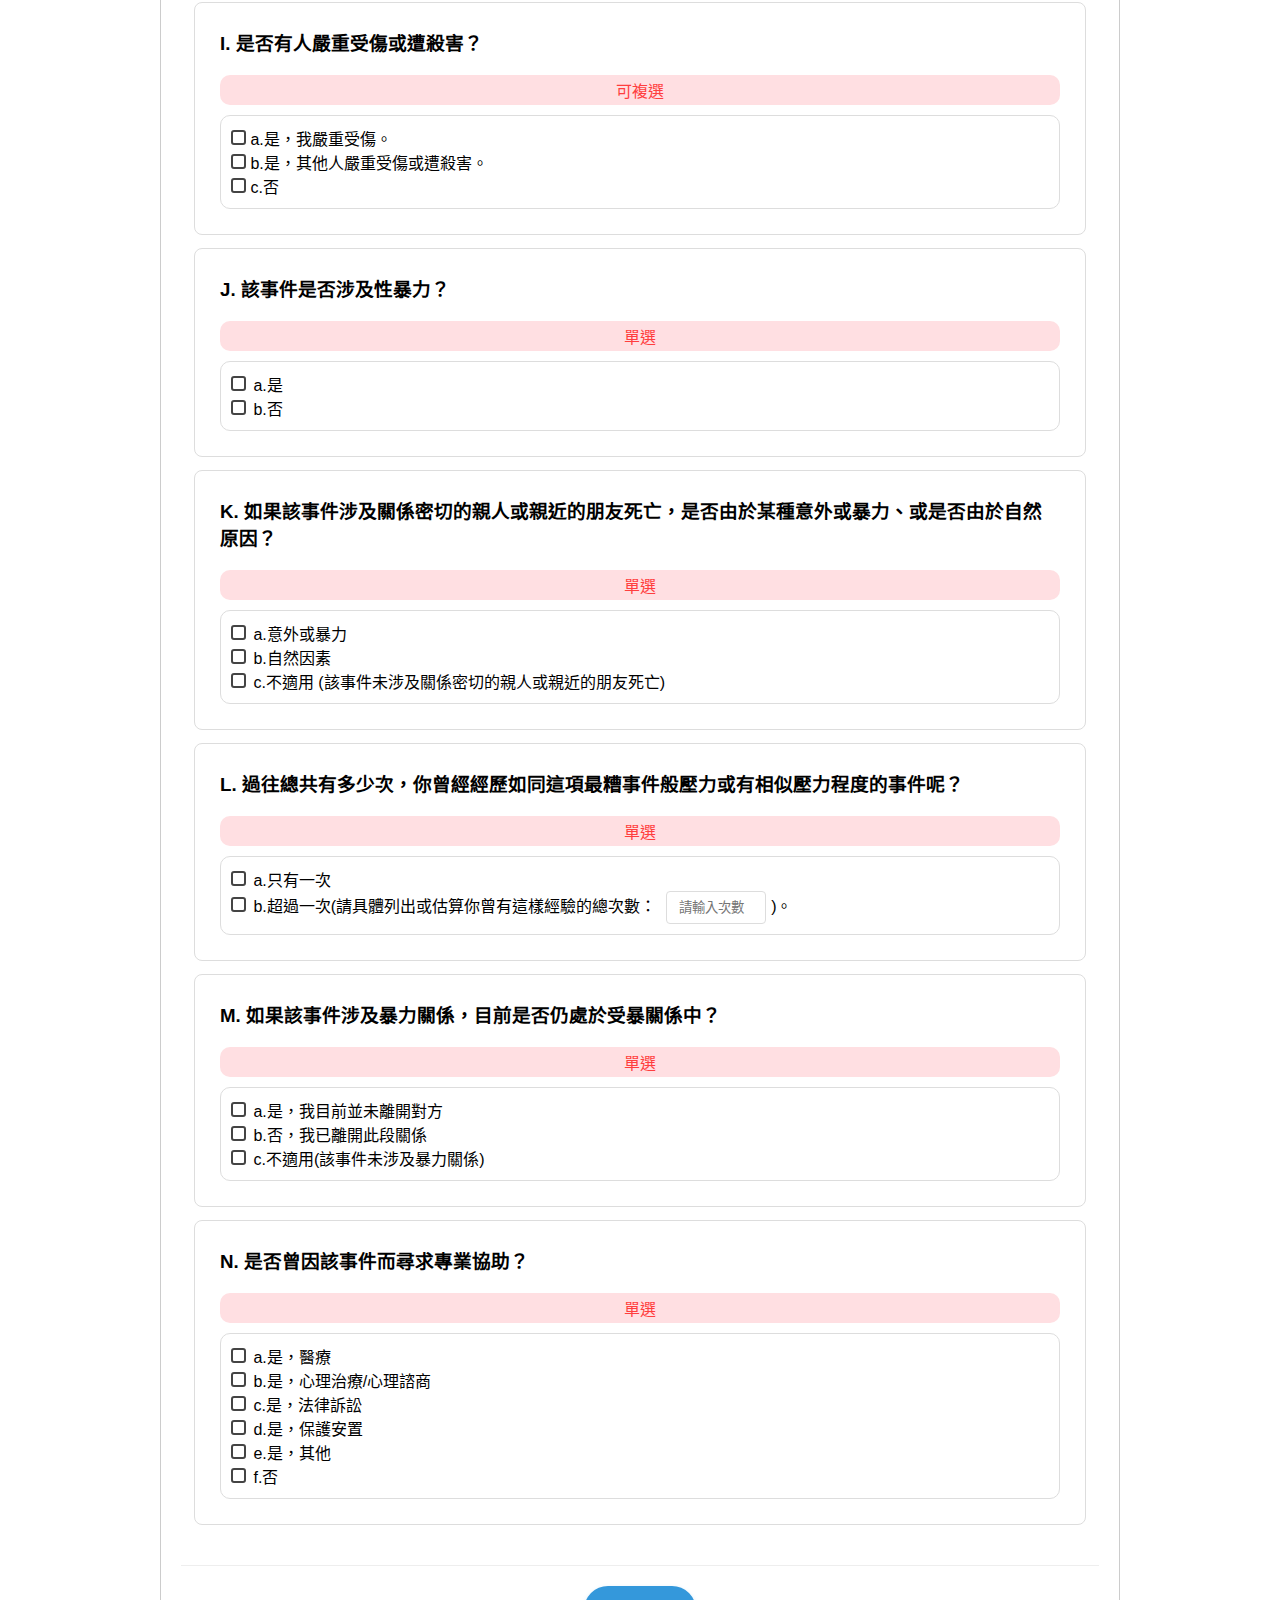
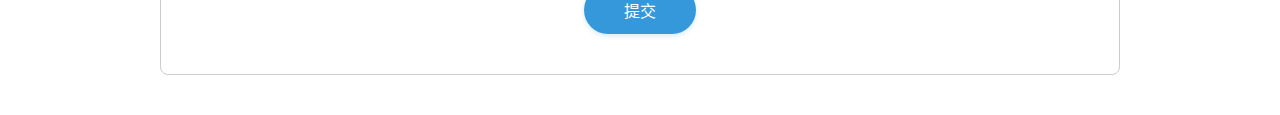
<file: survey/baseLEC5.html>
<!DOCTYPE html>
<html lang="zh-TW">
<head>
    <meta charset="UTF-8">
    <meta name="viewport" content="width=device-width, initial-scale=1.0">
    <title>個人基本資料</title>
    <link rel="stylesheet" href="_survey.css"><!-- 引用外部 css 文件 -->
    
</head>
<body>
    <div class="survey-container">
        <div class="title">個人基本資料</div>
        
        <div class="notice">
            填答說明：請依據題項進行選擇，或在內填寫相關資料。本問卷僅供學術研究使用，所有資料都會以匿名保存，請放心填答，謝謝。	
        </div>

        <form id="base_LEC5">
            <!-- 保留之前的所有表單內容 -->
            <div class="form-group ques">
                <span class="question-number">1.</span>
                年齡：<input type="text" size="10" placeholder="請輸入年齡" name = "age" pattern="^(0|[1-9]?\d|1\d{2}|200)$">歲（實歲）
            </div>

            <div class="form-group ques">
                <span class="question-number">2.</span>
                性別：
                <div class="radio-group">
                    <label><input type="radio" name="gender" value="男"> 男</label>
                    <label><input type="radio" name="gender" value="女"> 女</label>
                    <label><input type="radio" name="gender" value="其他" id="gender"> 其他 <input type="text" size="10" name="gender_more" id="gender_more"></label>
                </div>
            </div>

            <div class="form-group ques">
                <span class="question-number">3.</span>
                教育程度：
                <div class="radio-group">
                    <label><input type="radio" name="educ" value="國小以下"> 國小以下</label>
                    <label><input type="radio" name="educ" value="國小"> 國小</label>
                    <label><input type="radio" name="educ" value="國中"> 國中</label>
                    <label><input type="radio" name="educ" value="高中職"> 高中職</label>
                    <label><input type="radio" name="educ" value="專科"> 專科</label>
                    <label><input type="radio" name="educ" value="大學"> 大學</label>
                    <label><input type="radio" name="educ" value="研究所（含以上）"> 研究所（含以上）</label>
                </div>
            </div>

            <div class="form-group ques">
                <span class="question-number">4.</span>
                工作狀況：
                <div class="radio-group">
                    <label><input type="radio" name="emp_status" value="待業中"> 待業中</label>
                    <label><input type="radio" name="emp_status" value="家管"> 家管</label>
                    <label><input type="radio" name="emp_status" value="兼職"> 兼職</label>
                    <label><input type="radio" name="emp_status" value="正職"> 正職</label>
                    <label><input type="radio" name="emp_status" value="退休"> 退休</label>
                    <label><input type="radio" name="emp_status" value="學生"> 學生</label>
                </div>
            </div>

            <div class="form-group ques">
                <span class="question-number">5.</span>
                職業：<input type="text" size="30" placeholder="請輸入職業" name="occupation">
            </div>

            <div class="form-group ques">
                <span class="question-number">6.</span>
                經濟狀況：
                <div class="radio-group">
                    <label><input type="radio" name="econ_status" value="需要幫助"> 需要幫助</label>
                    <label><input type="radio" name="econ_status" value="勉強維持"> 勉強維持</label>
                    <label><input type="radio" name="econ_status" value="足夠生活"> 足夠生活</label>
                    <label><input type="radio" name="econ_status" value="經濟寬裕"> 經濟寬裕</label>
                </div>
            </div>

            <div class="form-group ques">
                <span class="question-number">7.</span>
                婚姻狀況：
                <div class="radio-group">
                    <label><input type="radio" name="mar_status" value="未婚"> 未婚</label>
                    <label><input type="radio" name="mar_status" value="已婚"> 已婚</label>
                    <label><input type="radio" name="mar_status" value="離婚"> 離婚</label>
                    <label><input type="radio" name="mar_status" value="喪偶"> 喪偶</label>
                </div>
            </div>

            <div class="form-group ques">
                <span class="question-number">8.</span>
                居住狀況：
                <div class="radio-group">
                    <label><input type="radio" name="res_status" value="獨自居住"> 獨自居住</label>
                    <label><input type="radio" name="res_status" value="家人同住"> 家人同住</label>
                    <label><input type="radio" name="res_status" value="伴侶同居"> 伴侶同居</label>
                    <label><input type="radio" name="res_status" value="親友同住"> 親友同住</label>
                    <label><input type="radio" name="res_status" value="其他"> 其他 <input type="text" size="10" name="res_status_more" id="res_status_more"></label>
                </div>
            </div>

            <div class="form-group ques">
                <span class="question-number">9.</span>
                是否曾有精神或神經疾患方面的診斷？
                <div class="radio-group">
                    <label><input type="radio" name="med_history" value="是"> 是，初次生病年齡為 <input type="text" size="5" name="med_history_more_age" pattern="^(0|[1-9]?\d|1\d{2}|200)$" id="med_history_more_age"> 歲，診斷為 <input type="text" size="20" name="med_history_more_diagnose" id="med_history_more_diagnose"></label>
                    <label><input type="radio" name="med_history" value="否"> 否</label>
                </div>
            </div>

            <div class="form-group ques">
                <span class="question-number">10.</span>
                目前是否有服用身心科藥物（如安眠藥、抗憂鬱或抗焦慮等身心科用藥）？
                <div class="radio-group">
                    <label><input type="radio" name="medication_history" value="是" id="medication_history"> 是，藥物類型或名稱 <input type="text" size="20" name="medication_history_more" id="medication_history_more"></label>
                    <label><input type="radio" name="medication_history" value="否"> 否</label>
                </div>
            </div>


<br><br>

        <div class="title">創傷生活事件核查表</div>
        <h2>第一部分</h2>
        <div class="instruction">
            <p>填答說明:下面列出了若干有時會發生在人們身上的困難或壓力事件。請針對每項事件勾選右方符合的欄位</p>
            <p>(a)該事件發生在你個人身上;</p>
            <p>(b)你親眼目睹該事件發生在他人身上;</p>
            <p>(c)你得知該事件發生在關係密切的親人或親近的朋友身上;</p>
            <p>(d)你是作為工作的一部分而接觸該事件(例如:醫務輔助人員[如緊急救護技術員/EMT]、警察、軍人、或其他第一線應變人員);</p>
            <p>(e)你不確定該事件是否符合;</p>
            <p>(f)該事件對你不適用。</p>
            <p>當你填答下列所有事件時,請務必考量你整個人生期間(成長過程與成人時期)。</p>
        </div>
        <div class ="suggest">每題必選,可複選（每題 a~e 的選項不與 f 同時選取）</div>
        

            <table>
                <thead>
                    <tr>
                        <th width="50%">事件</th>
                        <th>(a)發生在我身上</th>
                        <th>(b)目睹這件事</th>
                        <th>(c)得知這件事</th>
                        <th>(d)我工作一部分</th>
                        <th>(e)不確定</th>
                        <th>(f)不適用</th>
                    </tr>
                </thead>
                <tbody>
                    <tr class="ques targetTable">
                        <td>1. 自然災害 (例如：水災、颱風/暴風、龍捲風、地震)</td>
                        <td><input type="checkbox" name="LEC_Q1" value="a"></td>
                        <td><input type="checkbox" name="LEC_Q1" value="b"></td>
                        <td><input type="checkbox" name="LEC_Q1" value="c"></td>
                        <td><input type="checkbox" name="LEC_Q1" value="d"></td>
                        <td><input type="checkbox" name="LEC_Q1" value="e"></td>
                        <td><input type="checkbox" name="LEC_Q1" value="f"></td>
                    </tr>
                    <tr class="ques targetTable">
                        <td>2. 火災或爆炸</td>
                        <td><input type="checkbox" name="LEC_Q2" value="a"></td>
                        <td><input type="checkbox" name="LEC_Q2" value="b"></td>
                        <td><input type="checkbox" name="LEC_Q2" value="c"></td>
                        <td><input type="checkbox" name="LEC_Q2" value="d"></td>
                        <td><input type="checkbox" name="LEC_Q2" value="e"></td>
                        <td><input type="checkbox" name="LEC_Q2" value="f"></td>
                    </tr>
                    <tr class="ques targetTable">
                        <td>3. 運輸事故 (例如：車禍、船難、火車失事、飛機失事) </td>
                        <td><input type="checkbox" name="LEC_Q3" value="a"></td>
                        <td><input type="checkbox" name="LEC_Q3" value="b"></td>
                        <td><input type="checkbox" name="LEC_Q3" value="c"></td>
                        <td><input type="checkbox" name="LEC_Q3" value="d"></td>
                        <td><input type="checkbox" name="LEC_Q3" value="e"></td>
                        <td><input type="checkbox" name="LEC_Q3" value="f"></td>
                    </tr>
                    <tr class="ques targetTable">
                        <td>4. 在工作、家裡、或娛樂活動期間的嚴重意外</td>
                        <td><input type="checkbox" name="LEC_Q4" value="a"></td>
                        <td><input type="checkbox" name="LEC_Q4" value="b"></td>
                        <td><input type="checkbox" name="LEC_Q4" value="c"></td>
                        <td><input type="checkbox" name="LEC_Q4" value="d"></td>
                        <td><input type="checkbox" name="LEC_Q4" value="e"></td>
                        <td><input type="checkbox" name="LEC_Q4" value="f"></td>
                    </tr>
                    <tr class="ques targetTable">
                        <td>5. 暴露在有毒物質中(例如：危險的化學物質、輻射)</td>
                        <td><input type="checkbox" name="LEC_Q5" value="a"></td>
                        <td><input type="checkbox" name="LEC_Q5" value="b"></td>
                        <td><input type="checkbox" name="LEC_Q5" value="c"></td>
                        <td><input type="checkbox" name="LEC_Q5" value="d"></td>
                        <td><input type="checkbox" name="LEC_Q5" value="e"></td>
                        <td><input type="checkbox" name="LEC_Q5" value="f"></td>
                    </tr>
                    <tr class="ques targetTable">
                        <td>6. 身體侵害(例如：遭攻擊、遭掌摑、被踢、被毆打)</td>
                        <td><input type="checkbox" name="LEC_Q6" value="a"></td>
                        <td><input type="checkbox" name="LEC_Q6" value="b"></td>
                        <td><input type="checkbox" name="LEC_Q6" value="c"></td>
                        <td><input type="checkbox" name="LEC_Q6" value="d"></td>
                        <td><input type="checkbox" name="LEC_Q6" value="e"></td>
                        <td><input type="checkbox" name="LEC_Q6" value="f"></td>
                    </tr>
                    <tr class="ques targetTable">
                        <td>7. 使用武器攻擊(例如：遭槍擊，遭刺，遭受刀、槍、炸彈恐嚇)</td>
                        <td><input type="checkbox" name="LEC_Q7" value="a"></td>
                        <td><input type="checkbox" name="LEC_Q7" value="b"></td>
                        <td><input type="checkbox" name="LEC_Q7" value="c"></td>
                        <td><input type="checkbox" name="LEC_Q7" value="d"></td>
                        <td><input type="checkbox" name="LEC_Q7" value="e"></td>
                        <td><input type="checkbox" name="LEC_Q7" value="f"></td>
                    </tr>
                    
                    <tr class="ques targetTable">
                        <td>8. 性侵害(強暴、企圖強暴、受暴力或威脅傷害迫使從事的任何性行為) </td>
                        <td><input type="checkbox" name="LEC_Q8" value="a"></td>
                        <td><input type="checkbox" name="LEC_Q8" value="b"></td>
                        <td><input type="checkbox" name="LEC_Q8" value="c"></td>
                        <td><input type="checkbox" name="LEC_Q8" value="d"></td>
                        <td><input type="checkbox" name="LEC_Q8" value="e"></td>
                        <td><input type="checkbox" name="LEC_Q8" value="f"></td>
                    </tr>
                    <tr class="ques targetTable">
                        <td>9. 其他不想要或不舒服的性經驗</td>
                        <td><input type="checkbox" name="LEC_Q9" value="a"></td>
                        <td><input type="checkbox" name="LEC_Q9" value="b"></td>
                        <td><input type="checkbox" name="LEC_Q9" value="c"></td>
                        <td><input type="checkbox" name="LEC_Q9" value="d"></td>
                        <td><input type="checkbox" name="LEC_Q9" value="e"></td>
                        <td><input type="checkbox" name="LEC_Q9" value="f"></td>
                    </tr>
                    <tr class="ques targetTable">
                        <td>10. 戰爭或暴露在戰區(身在軍隊或作為平民)</td>
                        <td><input type="checkbox" name="LEC_Q10" value="a"></td>
                        <td><input type="checkbox" name="LEC_Q10" value="b"></td>
                        <td><input type="checkbox" name="LEC_Q10" value="c"></td>
                        <td><input type="checkbox" name="LEC_Q10" value="d"></td>
                        <td><input type="checkbox" name="LEC_Q10" value="e"></td>
                        <td><input type="checkbox" name="LEC_Q10" value="f"></td>
                    </tr>
                    <tr class="ques targetTable">
                        <td>11. 囚禁(例如：遭綁架、遭誘拐、遭挾持、戰俘)</td>
                        <td><input type="checkbox" name="LEC_Q11" value="a"></td>
                        <td><input type="checkbox" name="LEC_Q11" value="b"></td>
                        <td><input type="checkbox" name="LEC_Q11" value="c"></td>
                        <td><input type="checkbox" name="LEC_Q11" value="d"></td>
                        <td><input type="checkbox" name="LEC_Q11" value="e"></td>
                        <td><input type="checkbox" name="LEC_Q11" value="f"></td>
                    </tr>
                    <tr class="ques targetTable">
                        <td>12. 威脅生命的疾病或傷害</td>
                        <td><input type="checkbox" name="LEC_Q12" value="a"></td>
                        <td><input type="checkbox" name="LEC_Q12" value="b"></td>
                        <td><input type="checkbox" name="LEC_Q12" value="c"></td>
                        <td><input type="checkbox" name="LEC_Q12" value="d"></td>
                        <td><input type="checkbox" name="LEC_Q12" value="e"></td>
                        <td><input type="checkbox" name="LEC_Q12" value="f"></td>
                    </tr>
                    <tr class="ques targetTable">
                        <td>13. 嚴重的人類苦難</td>
                        <td><input type="checkbox" name="LEC_Q13" value="a"></td>
                        <td><input type="checkbox" name="LEC_Q13" value="b"></td>
                        <td><input type="checkbox" name="LEC_Q13" value="c"></td>
                        <td><input type="checkbox" name="LEC_Q13" value="d"></td>
                        <td><input type="checkbox" name="LEC_Q13" value="e"></td>
                        <td><input type="checkbox" name="LEC_Q13" value="f"></td>
                    </tr>
                    <tr class="ques targetTable">
                        <td>14. 突發的暴力死亡(例如：殺人、自殺)</td>
                        <td><input type="checkbox" name="LEC_Q14" value="a"></td>
                        <td><input type="checkbox" name="LEC_Q14" value="b"></td>
                        <td><input type="checkbox" name="LEC_Q14" value="c"></td>
                        <td><input type="checkbox" name="LEC_Q14" value="d"></td>
                        <td><input type="checkbox" name="LEC_Q14" value="e"></td>
                        <td><input type="checkbox" name="LEC_Q14" value="f"></td>
                    </tr>
                    <tr class="ques targetTable">
                        <td>15. 突然的意外死亡</td>
                        <td><input type="checkbox" name="LEC_Q15" value="a"></td>
                        <td><input type="checkbox" name="LEC_Q15" value="b"></td>
                        <td><input type="checkbox" name="LEC_Q15" value="c"></td>
                        <td><input type="checkbox" name="LEC_Q15" value="d"></td>
                        <td><input type="checkbox" name="LEC_Q15" value="e"></td>
                        <td><input type="checkbox" name="LEC_Q15" value="f"></td>
                    </tr>
                    <tr class="ques targetTable">
                        <td>16. 你造成他人嚴重受傷、傷害、或死亡</td>
                        <td><input type="checkbox" name="LEC_Q16" value="a"></td>
                        <td><input type="checkbox" name="LEC_Q16" value="b"></td>
                        <td><input type="checkbox" name="LEC_Q16" value="c"></td>
                        <td><input type="checkbox" name="LEC_Q16" value="d"></td>
                        <td><input type="checkbox" name="LEC_Q16" value="e"></td>
                        <td><input type="checkbox" name="LEC_Q16" value="f"></td>
                    </tr>
                    <tr class="ques targetTable">
                        <td>17. 任何其他壓力非常大的事件或經驗</td>
                        <td><input type="checkbox" name="LEC_Q17" value="a"></td>
                        <td><input type="checkbox" name="LEC_Q17" value="b"></td>
                        <td><input type="checkbox" name="LEC_Q17" value="c"></td>
                        <td><input type="checkbox" name="LEC_Q17" value="d"></td>
                        <td><input type="checkbox" name="LEC_Q17" value="e"></td>
                        <td><input type="checkbox" name="LEC_Q17" value="f"></td>
                    </tr>
                    
                </tbody>

            </table>
            <div class = "section2" id="section2">
                <div class="form-group">
                <h3>17-1 如果你於第 17 題中有勾選「不適用」以外的選項，請在以下選項中選擇最符合您經歷的事項別：</h3>
                <div class = "suggest">第 17 題選擇 a ~ e 任一時必填，可複選</div>
                
                <ul class="option-list ques">
                    <label><input type="checkbox" name="LEC_Q17_1" value="a"> a. 曾有任何人威脅要殺害你或讓你嚴重身體受傷</label><br>
                    <label><input type="checkbox" name="LEC_Q17_1" value="b"> b. 精神暴力（如重複的言語攻擊或羞辱、日常生活必需品花費或家用開支都必須接受不合理管控、限制行動、利用或虐待孩子或任何受害人所照顧或重視的人或動物、鄙視、冷漠等）</label><br>
                    <label><input type="checkbox" name="LEC_Q17_1" value="c"> c. 人際背叛（如伴侶不貞、朋友欺騙或中傷、被揭露重要秘密、被偷走點子、被排擠或疏離、被遺棄、被陷害而背黑鍋等）</label><br>
                    <label><input type="checkbox" name="LEC_Q17_1" value="d"> d. 未經邀請或不想要的性關注（如碰觸、圍堵或阻擋去路、口頭評論、威脅或未經同意在網路上或是通訊軟體分享親密照片或影片）</label><br>
                    <label><input type="checkbox" name="LEC_Q17_1" value="e"> e. 曾有任何人曾經跟監你（跟蹤你、監視或記錄你的活動），讓你感到威脅或擔心自身安全</label><br>
                    <label><input type="checkbox" name="LEC_Q17_1" value="f"> f. 其他（請說明）
                        <input type="text" placeholder="請輸入說明" style="margin-left: 10px;" name = "LEC_Q17_1_more">
                    </label>
                </ul>
                </div>

                <div class="form-group">
                    <div class="ques">
                        <h3>17-2 如果你於第 17 題中有勾選「不適用」以外的選項，請簡要陳述你想到的這項事件(例如:發生什麼事、牽涉到誰...等):</h3>
                        <ul><textarea rows="4" placeholder="請簡要描述事件..." name="LEC_Q17_2"></textarea></ul>
                    </div>
                </div>
                <br><hr>
                <h2>第二部分</h2>
                <div class="instruction">如果你在第一部份經驗超過一項事件,請思考其中你認為最糟的一項事件,在這問卷中意指目前最困擾你的事件。如果你在第一部分只經驗歷一項事件,就用這事件作為最糟的事件。請回答以下關於最糟事件的問題(勾選所有適用的選項)。</div>
        

                <div class="form-group targetIPT">
                    <h3>A. 下面列出前面的創傷生活事件,請在以下選項中選擇最符合您認為最糟的一項事件經歷的類別:</h3>
                    <div class="ques">
                        <div class="suggest">單選</div>
                        <ul class="option-list ques">
                            <input type="radio" name="LEC_QA" value="1"> 1. 自然災害 (例如：水災、颱風/颶風、龍捲風、地震)<br>
                            <input type="radio" name="LEC_QA" value="2"> 2. 火災或爆炸<br>
                            <input type="radio" name="LEC_QA" value="3"> 3. 運輸事故 (例如：車禍、船難、火車失事、飛機失事)<br>
                            <input type="radio" name="LEC_QA" value="4"> 4. 在工作、家裡或娛樂活動期間的嚴重意外<br>
                            <input type="radio" name="LEC_QA" value="5"> 5. 暴露在有毒物質中 (例如：危險的化學物質、輻射)<br>
                            <input type="radio" name="LEC_QA" value="6"> 6. 身體侵害 (例如：遭攻擊、遭掌摑、被踢、被毆打)<br>
                            <input type="radio" name="LEC_QA" value="7"> 7. 使用武器攻擊 (例如：遭槍擊、遭刺、遭劍/槍/炸彈恐嚇)<br>
                            <input type="radio" name="LEC_QA" value="8"> 8. 性侵害 (強暴、企圖強暴、受暴力或威脅傷害迫使從事的任何性行為)<br>
                            <input type="radio" name="LEC_QA" value="9"> 9. 其他不想要或不舒服的性經驗<br>
                            <input type="radio" name="LEC_QA" value="10"> 10. 戰爭或暴露在戰區 (身在軍隊或作為平民)<br>
                            <input type="radio" name="LEC_QA" value="11"> 11. 囚禁 (例如：遭綁架、遭誘拐、遭挾持、戰俘)<br>
                            <input type="radio" name="LEC_QA" value="12"> 12. 威脅生命的疾病或受傷<br>
                            <input type="radio" name="LEC_QA" value="13"> 13. 嚴重的人類苦難<br>
                            <input type="radio" name="LEC_QA" value="14"> 14. 突發的暴力死亡(例如：殺人、自殺)<br>
                            <input type="radio" name="LEC_QA" value="15"> 15. 突然的意外死亡	<br>
                            <input type="radio" name="LEC_QA" value="16"> 16. 你造成他人嚴重受傷、傷害、或死亡<br>
                            <input type="radio" name="LEC_QA" value="17"> 17. 曾有任何人威脅要殺害你或讓你嚴重身體受傷<br>
                            <input type="radio" name="LEC_QA" value="18"> 18. 精神暴力（如重複的言語攻擊或羞辱、日常生活必需品花費或家用開支都必須接受不合理管控、限制行動、利用或虐待孩子或任何受害人所照顧或重視的人或動物、鄙視、冷漠等）<br>
                            <input type="radio" name="LEC_QA" value="19"> 19. 人際背叛（如伴侶不貞、朋友欺騙或中傷、被揭露重要秘密、被偷走點子、被排擠或疏離、被遺棄、被陷害而背黑鍋等）<br>
                            <input type="radio" name="LEC_QA" value="20"> 20. 未經邀請或不想要的性關注（如碰觸、圍堵或阻擋去路、口頭評論、威脅或未經同意在網路上或是通訊軟體分享親密照片或影片）<br>
                            <input type="radio" name="LEC_QA" value="21"> 21. 曾有任何人曾經跟監你（跟蹤你、監視或記錄你的活動），讓你感到威脅或擔心自身安全<br>
                            <input type="radio" name="LEC_QA" value="22"> 22. 其他（任何其他壓力非常大的事件或經驗）<br>
                        </ul>	
                    </div>
                </div>

        <div class="form-group">
            <h3>B. 該事件牽涉到的這個人是？</h3>
            <div class="suggest">可複選</div>
            <ul class="option-list ques">
                <input type="checkbox" name="LEC_QB" value="a"> a. 陌生人<br>
                <input type="checkbox" name="LEC_QB" value="b"> b. 朋友或認識的人<br>
                <input type="checkbox" name="LEC_QB" value="c"> c. 親戚<br>
                <input type="checkbox" name="LEC_QB" value="d"> d. 上司、同事或同學<br>
                <input type="checkbox" name="LEC_QB" value="e"> e. 當時的前親密伴侶<br>
                <input type="checkbox" name="LEC_QB" value="f"> f. 當時的親密伴侶<br>
                <input type="checkbox" name="LEC_QB" value="g"> g. 雙親或照顧者<br>
                <input type="checkbox" name="LEC_QB" value="h"> h. 不適用 (該事件未涉及他人)<br>
            </ul>	
        </div>
        <div class="form-group">
            <h3>C. 簡短描述這項最糟的事件(例如：牽涉到誰、發生什麼事…等)。</h3>
            <div class="suggest">若已於第一部分17-2填答，請填寫「同172 填答內容」；若無，請於下方進行簡短描述</div>
            <ul class="ques">
                <textarea rows="2" placeholder="請簡要描述事件..." name="LEC_QC"></textarea>
            </ul>
        </div>
        <div class="form-group">
            <h3>D. 該事件發生多久了？</h3>
            <div class="suggest">(如果你不確定，請估計)</div>
            <ul><textarea rows="2" placeholder="請簡要描述事件..." name="LEC_QD"></textarea></ul>
        </div>
        <div class="form-group">
            <h3>E. 該事件第一次發生當時你的年齡？</h3>
            <div class="suggest">(如果你不確定，請估計)</div>
            <ul><textarea rows="2" placeholder="請簡要描述事件..." name="LEC_QE"></textarea></ul>
        </div>
        <div class="form-group">
            <h3>F. 該事件最後一次發生當時你的年齡？</h3>
            <div class="suggest">(如果你不確定，請估計)</div>
            <ul><textarea rows="2" placeholder="請簡要描述事件..." name="LEC_QF"></textarea></ul>
        </div>
        <div class="form-group">
            <h3>G. 你如何經歷該事件？</h3>
            <div class="suggest">可複選</div>
            <ul class="option-list ques">
                <input type="checkbox" name="LEC_QG" value="a"> a.它直接發生在我身上<br>
                <input type="checkbox" name="LEC_QG" value="b"> b.我親眼目睹它<br>
                <input type="checkbox" name="LEC_QG" value="c"> c.我得知它發生在關係密切的親人或親近的朋友身上<br>
                <input type="checkbox" name="LEC_QG" value="d"> d.我重複接觸它的細節因為這是我工作的一部分(例如：醫務輔助人員[如緊急救護技術員/EMT]、警察、軍人、或其他第一線應變人員)。<br>
                <input type="checkbox" name="LEC_QG" value="e"> e.其他，請說明：<input type="text" placeholder="請輸入說明" style="margin-left: 10px;" name="LEC_QG_more">
            </ul>	
        </div>
        <div class="form-group">
            <h3>H. 是否有人處於生命危險？</h3>
            <div class="suggest">可複選</div>
            <ul class="option-list ques">
                <input type="checkbox" name="LEC_QH" value="a"> a.是，我的生命<br>
                <input type="checkbox" name="LEC_QH" value="b"> b.是，其他人的生命<br>
                <input type="checkbox" name="LEC_QH" value="c"> c.否<br>
            </ul>	
        </div>
        <div class="form-group">
            <h3>I. 是否有人嚴重受傷或遭殺害？</h3>
            <div class="suggest">可複選</div>
            <ul class="option-list ques">
                <input type="checkbox" name="LEC_QI" value="a" > a.是，我嚴重受傷。<br>
                <input type="checkbox" name="LEC_QI" value="b"> b.是，其他人嚴重受傷或遭殺害。<br>
                <input type="checkbox" name="LEC_QI" value="c"> c.否<br>
            </ul>	
        </div>
        <div class="form-group">
            <h3>J. 該事件是否涉及性暴力？</h3>
            <div class="suggest">單選</div>
            <ul class="option-list ques">
                <input type="radio" name="LEC_QJ" value="a" > a.是<br>
                <input type="radio" name="LEC_QJ" value="b"> b.否<br>
            </ul>	
        </div>
        <div class="form-group">
            <h3>K. 如果該事件涉及關係密切的親人或親近的朋友死亡，是否由於某種意外或暴力、或是否由於自然原因？</h3>
            <div class="suggest">單選</div>
            <ul class="option-list ques">
                <input type="radio" name="LEC_QK" value="a" > a.意外或暴力<br>
                <input type="radio" name="LEC_QK" value="b"> b.自然因素<br>
                <input type="radio" name="LEC_QK" value="c"> c.不適用 (該事件未涉及關係密切的親人或親近的朋友死亡)<br>
            </ul>	
        </div>
        <div class="form-group">
            <h3>L. 過往總共有多少次，你曾經經歷如同這項最糟事件般壓力或有相似壓力程度的事件呢？</h3>
            <div class="suggest">單選</div>
            <ul class="option-list ques">
                <input type="radio" name="LEC_QL" value="a" > a.只有一次<br>
                <input type="radio" name="LEC_QL" value="b"> b.超過一次(請具體列出或估算你曾有這樣經驗的總次數：<input type="text" placeholder="請輸入次數" style="margin-left: 10px; width: 100px;" name="LEC_QL_more">)。
            </ul>	
        </div>
        <div class="form-group">
            <h3>M. 如果該事件涉及暴力關係，目前是否仍處於受暴關係中？</h3>
            <div class="suggest">單選</div>
            <ul class="option-list ques">
                <input type="radio" name="LEC_QM" value="a" > a.是，我目前並未離開對方<br>
                <input type="radio" name="LEC_QM" value="b"> b.否，我已離開此段關係<br>
                <input type="radio" name="LEC_QM" value="c"> c.不適用(該事件未涉及暴力關係)<br>
            </ul>	
        </div>
        <div class="form-group">
            <h3>N. 是否曾因該事件而尋求專業協助？</h3>
            <div class="suggest">單選</div>
            <ul class="option-list ques">
                <input type="radio" name="LEC_QN" value="a" > a.是，醫療<br>
                <input type="radio" name="LEC_QN" value="b"> b.是，心理治療/心理諮商<br>
                <input type="radio" name="LEC_QN" value="c"> c.是，法律訴訟<br>
                <input type="radio" name="LEC_QN" value="d"> d.是，保護安置<br>
                <input type="radio" name="LEC_QN" value="e"> e.是，其他<br>
                <input type="radio" name="LEC_QN" value="f"> f.否<br>
            </ul>	
        </div>
    </div>

        <div class="button-group">
            <button type="submit" class="submit-btn">提交</button>
        </div>
        </form>



    </div>
    <script src="_survey_logic.js"></script> <!-- 引用外部 JavaScript 文件 -->
    <script src="baseLEC5.js"></script> <!-- 引用外部 JavaScript 文件 -->
</body>
</html>
</file>
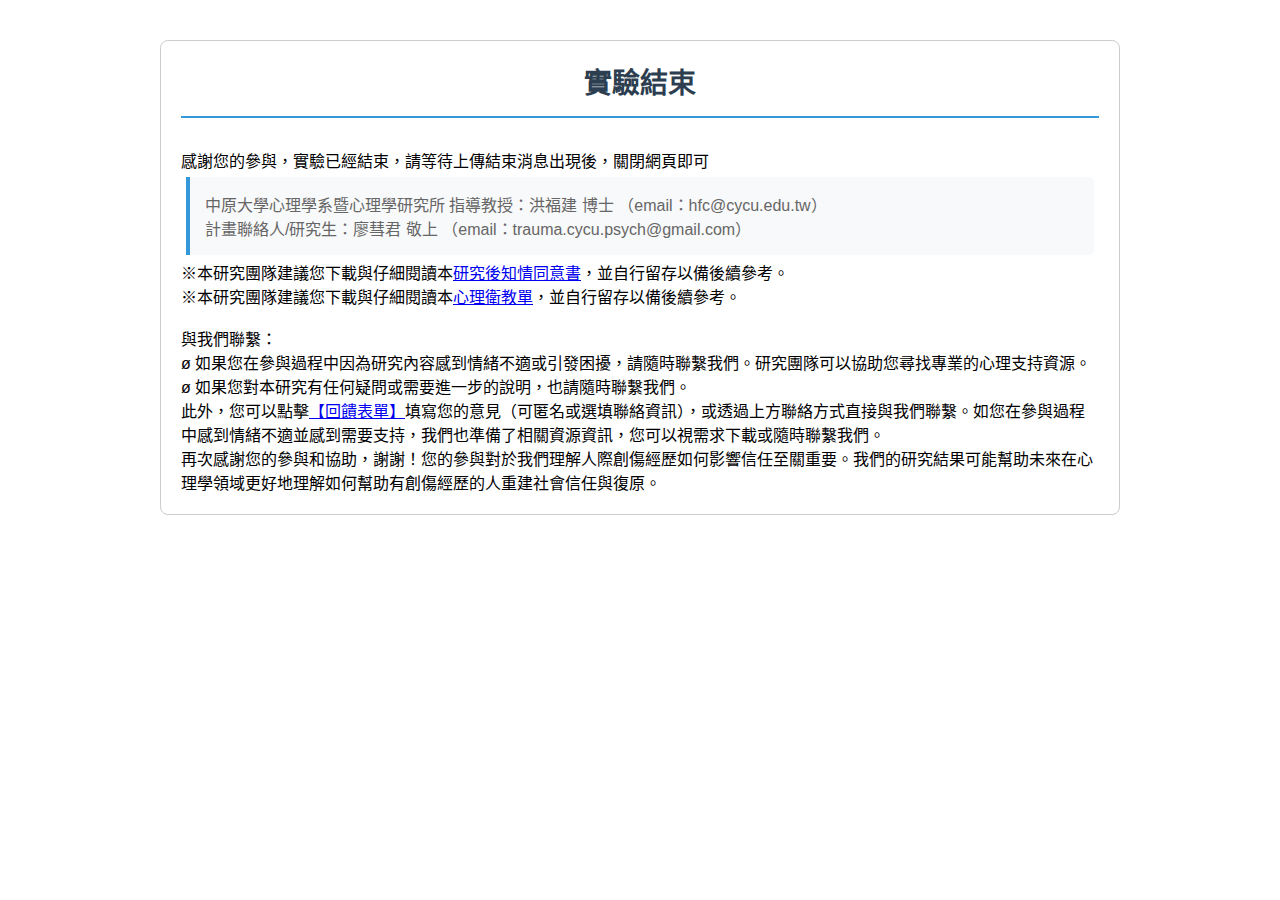
<file: survey/end.html>
<!DOCTYPE html>
<html lang="zh-TW">
<head>
    <meta charset="UTF-8">
    <title>實驗結束</title>
    <link rel="stylesheet" href="survey.css"><!-- 引用外部 css 文件 -->

</head>
<body>
    <div class="survey-container">
        <div class="title">實驗結束</div>
        <p>感謝您的參與，實驗已經結束，請等待上傳結束消息出現後，關閉網頁即可</p>
        <div class="instruction">
            中原大學心理學系暨心理學研究所 
            指導教授：洪福建 博士 （email：hfc@cycu.edu.tw） <br>
            計畫聯絡人/研究生：廖彗君 敬上 （email：trauma.cycu.psych@gmail.com）
        </div>
        
        <p>※本研究團隊建議您下載與仔細閱讀本<a href="../pdf_file/釋疑與研究後知情同意書.pdf" target="_blank">研究後知情同意書</a>，並自行留存以備後續參考。 </p>
        <p>※本研究團隊建議您下載與仔細閱讀本<a href="../pdf_file/心理衛教單.pdf" target="_blank">心理衛教單</a>，並自行留存以備後續參考。 </p>
        <br>
        <p>與我們聯繫： </p>
        <p>ø 如果您在參與過程中因為研究內容感到情緒不適或引發困擾，請隨時聯繫我們。研究團隊可以協助您尋找專業的心理支持資源。 </p>
        <p>ø 如果您對本研究有任何疑問或需要進一步的說明，也請隨時聯繫我們。</p>
        <p>此外，您可以點擊<a href="https://docs.google.com/forms/d/e/1FAIpQLSfSK85PjVf8gPqx-17YZu935HX9TzyoB71CbzegUuonasJPow/viewform" target="_blank">【回饋表單】</a>填寫您的意見（可匿名或選填聯絡資訊），或透過上方聯絡方式直接與我們聯繫。如您在參與過程中感到情緒不適並感到需要支持，我們也準備了相關資源資訊，您可以視需求下載或隨時聯繫我們。</p>
        <p>再次感謝您的參與和協助，謝謝！您的參與對於我們理解人際創傷經歷如何影響信任至關重要。我們的研究結果可能幫助未來在心理學領域更好地理解如何幫助有創傷經歷的人重建社會信任與復原。</p>
    </div>
    <script src="../upload_logic.js"></script> <!-- 引用外部 JavaScript 文件 -->
    <script src="survey_logic.js"></script> <!-- 引用外部 JavaScript 文件 -->
    <script src="end.js"></script> <!-- 引用外部 JavaScript 文件 -->
</body>
</html>
</file>
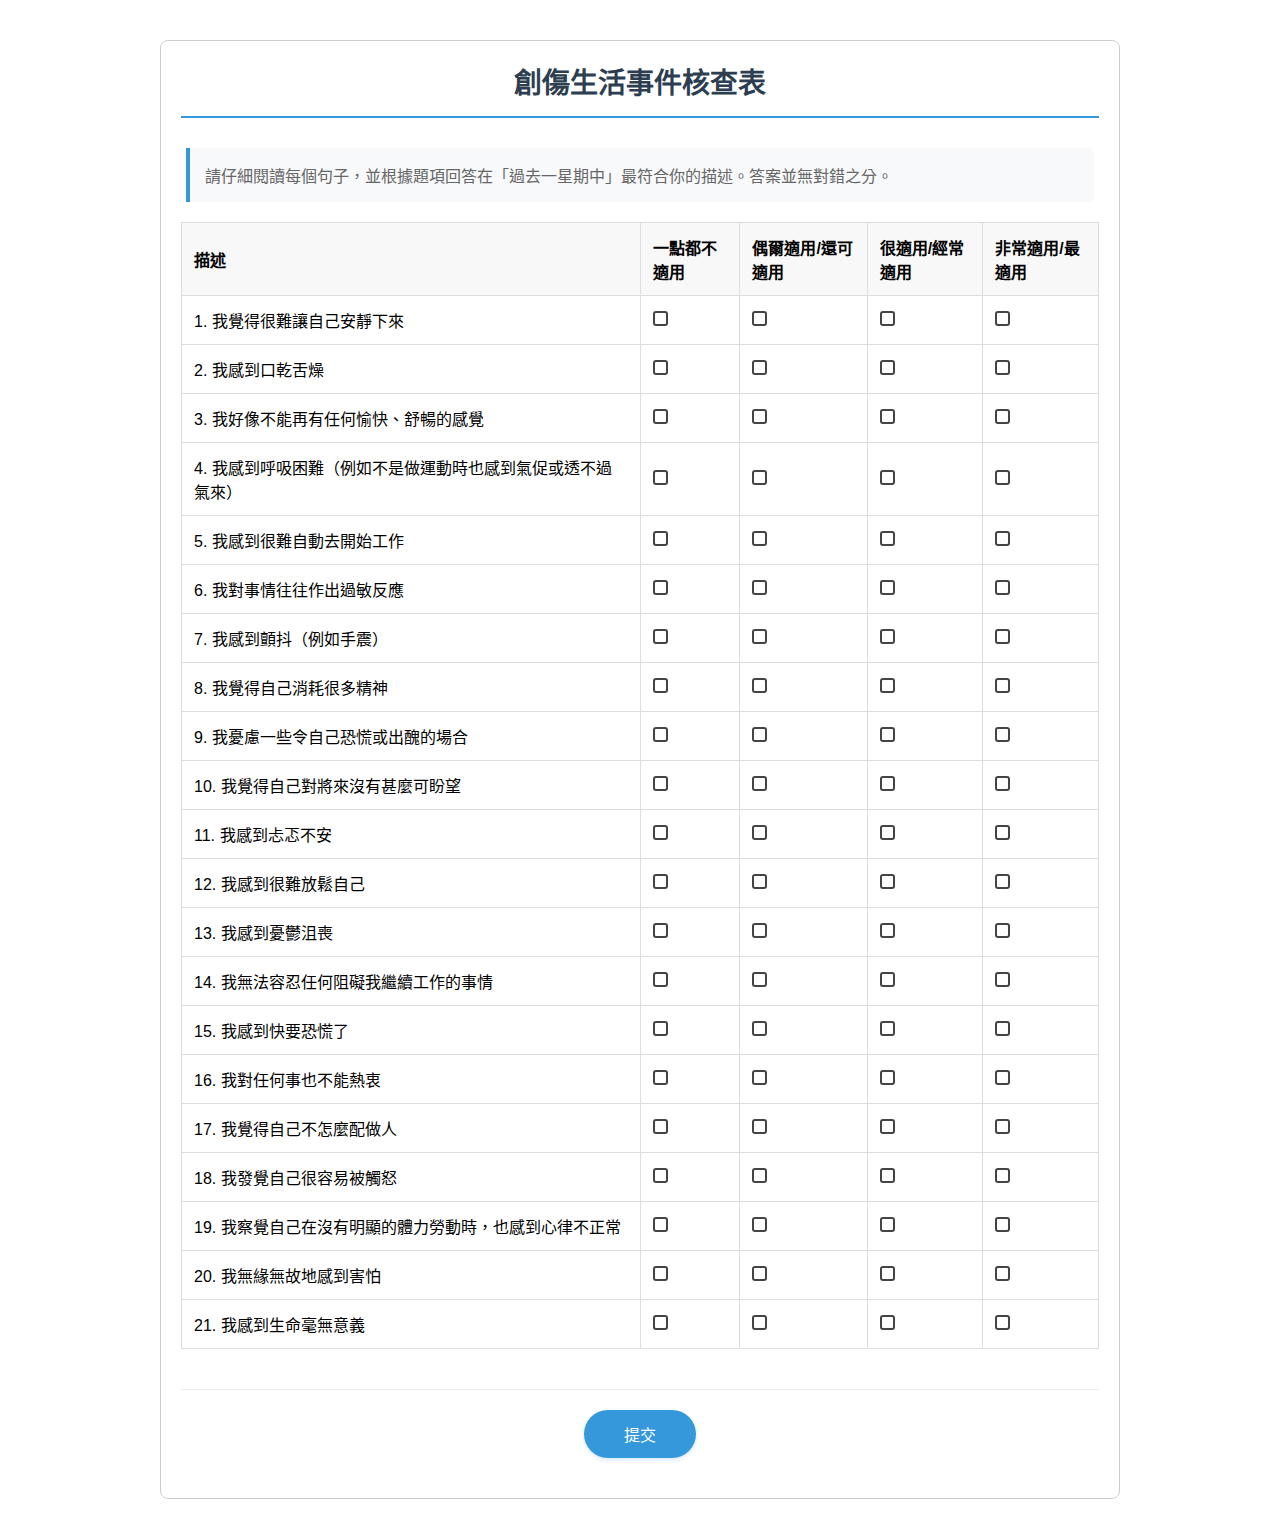
<file: survey/hcDASS21.html>
<!DOCTYPE html>
<html lang="zh-TW">
<head>
    <meta charset="UTF-8">
    <title>創傷生活事件核核</title>
    <link rel="stylesheet" href="survey.css"><!-- 引用外部 css 文件 -->
</head>
<body>
    <div class="survey-container">
        <div class="title">創傷生活事件核查表</div>
        <div class="instruction">
            請仔細閱讀每個句子，並根據題項回答在「過去一星期中」最符合你的描述。答案並無對錯之分。
        </div>
        <form id="hcForm">
            <table>
                <thead>
                    <tr>
                        <th width="50%">描述</th>
                        <th>⼀點都不適⽤</th>
                        <th>偶爾適⽤/還可適⽤</th>
                        <th>很適⽤/經常適⽤ </th>
                        <th>⾮常適⽤/最適⽤</th>
                    </tr>
                </thead>
                <tbody>
                    <tr>
                        <td>1. 我覺得很難讓⾃⼰安靜下來</td>
                        <td><input type="radio" name="DASS_q1" value="0"></td>
                        <td><input type="radio" name="DASS_q1" value="1"></td>
                        <td><input type="radio" name="DASS_q1" value="2"></td>
                        <td><input type="radio" name="DASS_q1" value="3"></td>
                    </tr>
                    <tr>
                        <td>2. 我感到⼝乾⾆燥</td>
                        <td><input type="radio" name="DASS_q2" value="0"></td>
                        <td><input type="radio" name="DASS_q2" value="1"></td>
                        <td><input type="radio" name="DASS_q2" value="2"></td>
                        <td><input type="radio" name="DASS_q2" value="3"></td>
                    </tr>
                    <tr>
                        <td>3. 我好像不能再有任何愉快、舒暢的感覺</td>
                        <td><input type="radio" name="DASS_q3" value="0"></td>
                        <td><input type="radio" name="DASS_q3" value="1"></td>
                        <td><input type="radio" name="DASS_q3" value="2"></td>
                        <td><input type="radio" name="DASS_q3" value="3"></td>
                    </tr>
                    <tr>
                        <td>4. 我感到呼吸困難（例如不是做運動時也感到氣促或透不過氣來）</td>
                        <td><input type="radio" name="DASS_q4" value="0"></td>
                        <td><input type="radio" name="DASS_q4" value="1"></td>
                        <td><input type="radio" name="DASS_q4" value="2"></td>
                        <td><input type="radio" name="DASS_q4" value="3"></td>
                    </tr>
                    <tr>
                        <td>5. 我感到很難⾃動去開始⼯作</td>
                        <td><input type="radio" name="DASS_q5" value="0"></td>
                        <td><input type="radio" name="DASS_q5" value="1"></td>
                        <td><input type="radio" name="DASS_q5" value="2"></td>
                        <td><input type="radio" name="DASS_q5" value="3"></td>
                    </tr>
                    <tr>
                        <td>6. 我對事情往往作出過敏反應</td>
                        <td><input type="radio" name="DASS_q6" value="0"></td>
                        <td><input type="radio" name="DASS_q6" value="1"></td>
                        <td><input type="radio" name="DASS_q6" value="2"></td>
                        <td><input type="radio" name="DASS_q6" value="3"></td>
                    </tr>
                    <tr>
                        <td>7. 我感到顫抖（例如⼿震）</td>
                        <td><input type="radio" name="DASS_q7" value="0"></td>
                        <td><input type="radio" name="DASS_q7" value="1"></td>
                        <td><input type="radio" name="DASS_q7" value="2"></td>
                        <td><input type="radio" name="DASS_q7" value="3"></td>
                    </tr>
                    <tr>
                        <td>8. 我覺得⾃⼰消耗很多精神</td>
                        <td><input type="radio" name="DASS_q8" value="0"></td>
                        <td><input type="radio" name="DASS_q8" value="1"></td>
                        <td><input type="radio" name="DASS_q8" value="2"></td>
                        <td><input type="radio" name="DASS_q8" value="3"></td>
                    </tr>
                    <tr>
                        <td>9. 我憂慮⼀些令⾃⼰恐慌或出醜的場合</td>
                        <td><input type="radio" name="DASS_q9" value="0"></td>
                        <td><input type="radio" name="DASS_q9" value="1"></td>
                        <td><input type="radio" name="DASS_q9" value="2"></td>
                        <td><input type="radio" name="DASS_q9" value="3"></td>
                    </tr>
                    <tr>
                        <td>10. 我覺得⾃⼰對將來沒有甚麼可盼望</td>
                        <td><input type="radio" name="DASS_q10" value="0"></td>
                        <td><input type="radio" name="DASS_q10" value="1"></td>
                        <td><input type="radio" name="DASS_q10" value="2"></td>
                        <td><input type="radio" name="DASS_q10" value="3"></td>
                    </tr>
                    <tr>
                        <td>11. 我感到忐忑不安</td>
                        <td><input type="radio" name="DASS_q11" value="0"></td>
                        <td><input type="radio" name="DASS_q11" value="1"></td>
                        <td><input type="radio" name="DASS_q11" value="2"></td>
                        <td><input type="radio" name="DASS_q11" value="3"></td>
                    </tr>
                    <tr>
                        <td>12. 我感到很難放鬆⾃⼰</td>
                        <td><input type="radio" name="DASS_q12" value="0"></td>
                        <td><input type="radio" name="DASS_q12" value="1"></td>
                        <td><input type="radio" name="DASS_q12" value="2"></td>
                        <td><input type="radio" name="DASS_q12" value="3"></td>
                    </tr>
                    <tr>
                        <td>13. 我感到憂鬱沮喪</td>
                        <td><input type="radio" name="DASS_q13" value="0"></td>
                        <td><input type="radio" name="DASS_q13" value="1"></td>
                        <td><input type="radio" name="DASS_q13" value="2"></td>
                        <td><input type="radio" name="DASS_q13" value="3"></td>
                    </tr>
                    <tr>
                        <td>14. 我無法容忍任何阻礙我繼續⼯作的事情</td>
                        <td><input type="radio" name="DASS_q14" value="0"></td>
                        <td><input type="radio" name="DASS_q14" value="1"></td>
                        <td><input type="radio" name="DASS_q14" value="2"></td>
                        <td><input type="radio" name="DASS_q14" value="3"></td>
                    </tr>
                    <tr>
                        <td>15. 我感到快要恐慌了</td>
                        <td><input type="radio" name="DASS_q15" value="0"></td>
                        <td><input type="radio" name="DASS_q15" value="1"></td>
                        <td><input type="radio" name="DASS_q15" value="2"></td>
                        <td><input type="radio" name="DASS_q15" value="3"></td>
                    </tr>
                    <tr>
                        <td>16. 我對任何事也不能熱衷</td>
                        <td><input type="radio" name="DASS_q16" value="0"></td>
                        <td><input type="radio" name="DASS_q16" value="1"></td>
                        <td><input type="radio" name="DASS_q16" value="2"></td>
                        <td><input type="radio" name="DASS_q16" value="3"></td>
                    </tr>
                    <tr>
                        <td>17. 我覺得⾃⼰不怎麼配做⼈</td>
                        <td><input type="radio" name="DASS_q17" value="0"></td>
                        <td><input type="radio" name="DASS_q17" value="1"></td>
                        <td><input type="radio" name="DASS_q17" value="2"></td>
                        <td><input type="radio" name="DASS_q17" value="3"></td>
                    </tr>
                    <tr>
                        <td>18. 我發覺⾃⼰很容易被觸怒</td>
                        <td><input type="radio" name="DASS_q18" value="0"></td>
                        <td><input type="radio" name="DASS_q18" value="1"></td>
                        <td><input type="radio" name="DASS_q18" value="2"></td>
                        <td><input type="radio" name="DASS_q18" value="3"></td>
                    </tr>
                    <tr>
                        <td>19. 我察覺⾃⼰在沒有明顯的體⼒勞動時，也感到⼼律不正常</td>
                        <td><input type="radio" name="DASS_q19" value="0"></td>
                        <td><input type="radio" name="DASS_q19" value="1"></td>
                        <td><input type="radio" name="DASS_q19" value="2"></td>
                        <td><input type="radio" name="DASS_q19" value="3"></td>
                    </tr>
                    <tr>
                        <td>20. 我無緣無故地感到害怕</td>
                        <td><input type="radio" name="DASS_q20" value="0"></td>
                        <td><input type="radio" name="DASS_q20" value="1"></td>
                        <td><input type="radio" name="DASS_q20" value="2"></td>
                        <td><input type="radio" name="DASS_q20" value="3"></td>
                    </tr>
                    <tr>
                        <td>21. 我感到⽣命毫無意義</td>
                        <td><input type="radio" name="DASS_q21" value="0"></td>
                        <td><input type="radio" name="DASS_q21" value="1"></td>
                        <td><input type="radio" name="DASS_q21" value="2"></td>
                        <td><input type="radio" name="DASS_q21" value="3"></td>
                    </tr>
                </tbody>
            </table>
            <div class="button-group">
                <button type="submit" class="submit-btn">提交</button>
            </div>
        </form>



    </div>
    <script src="../upload_logic.js"></script> <!-- 引用外部 JavaScript 文件 -->
    <script src="survey_logic.js"></script> <!-- 引用外部 JavaScript 文件 -->
    <script src="hcDASS21.js"></script> <!-- 引用外部 JavaScript 文件 -->
</body>
</html>
</file>
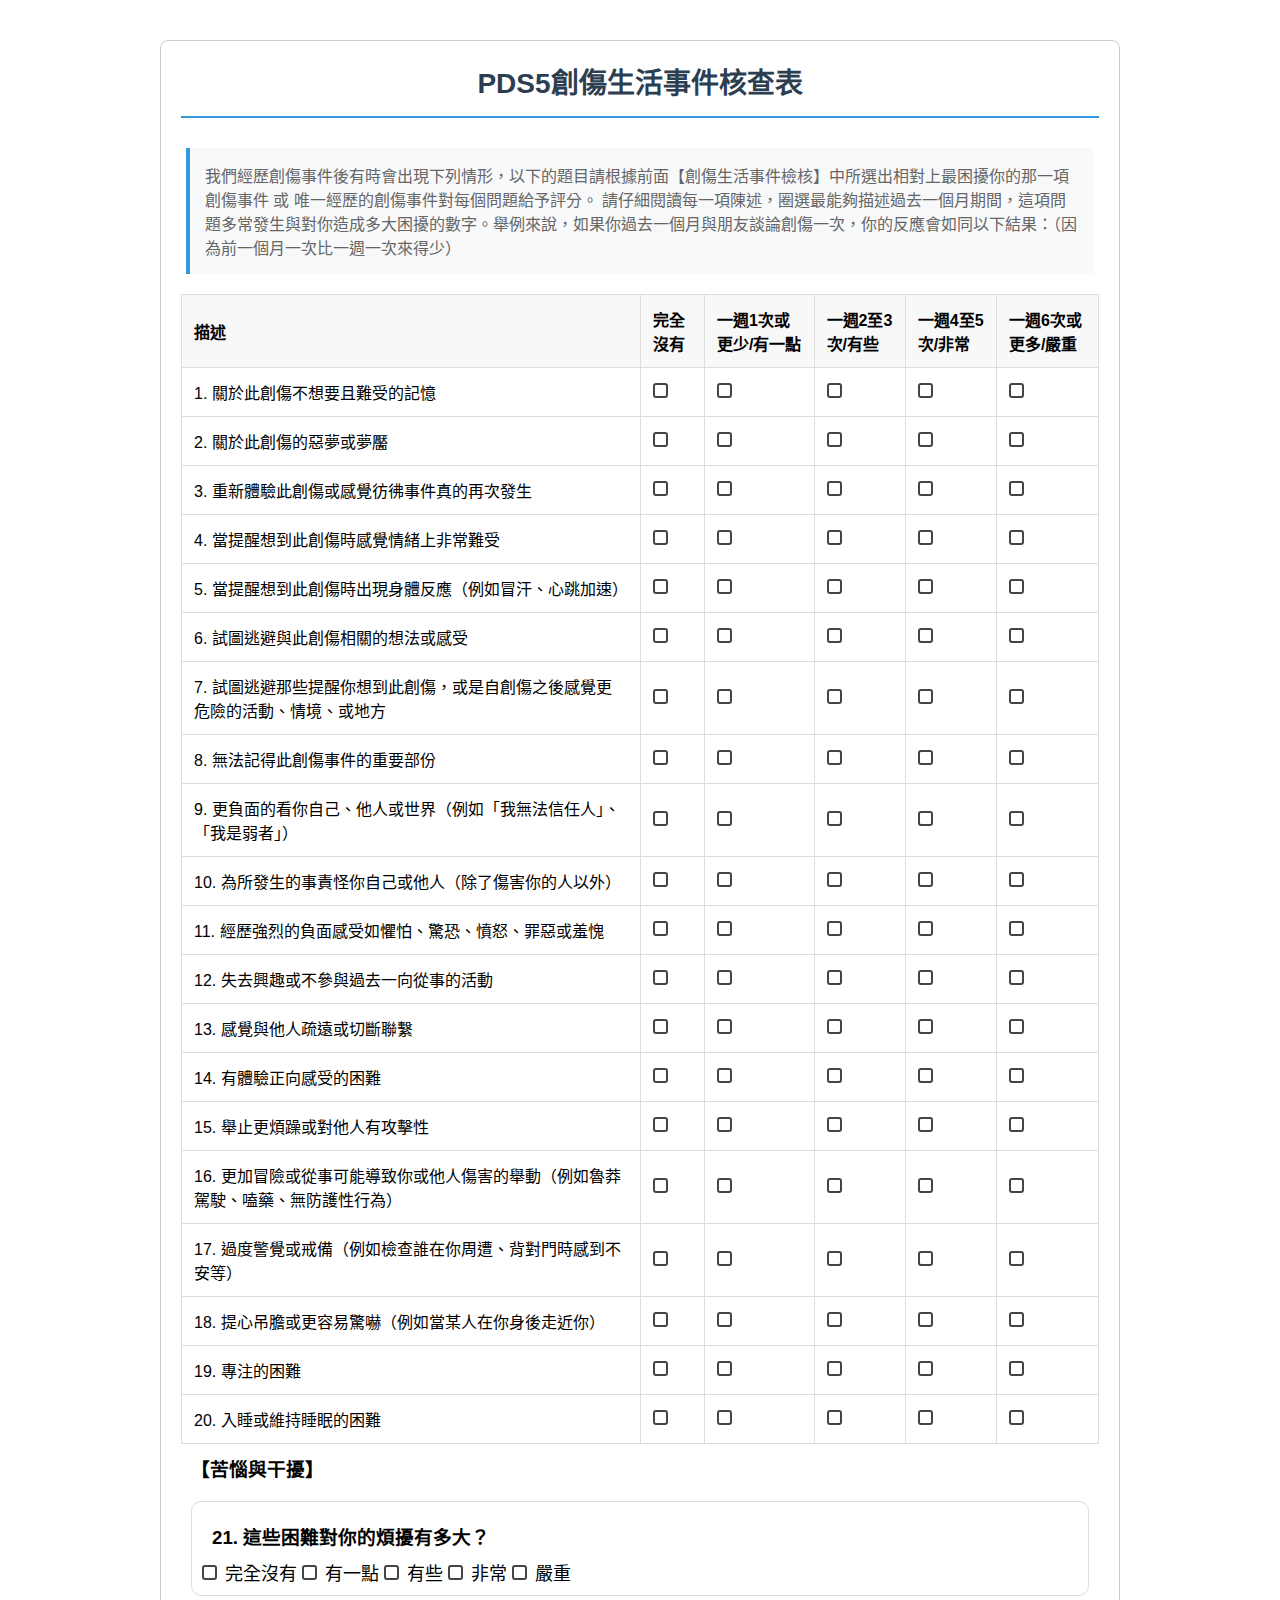
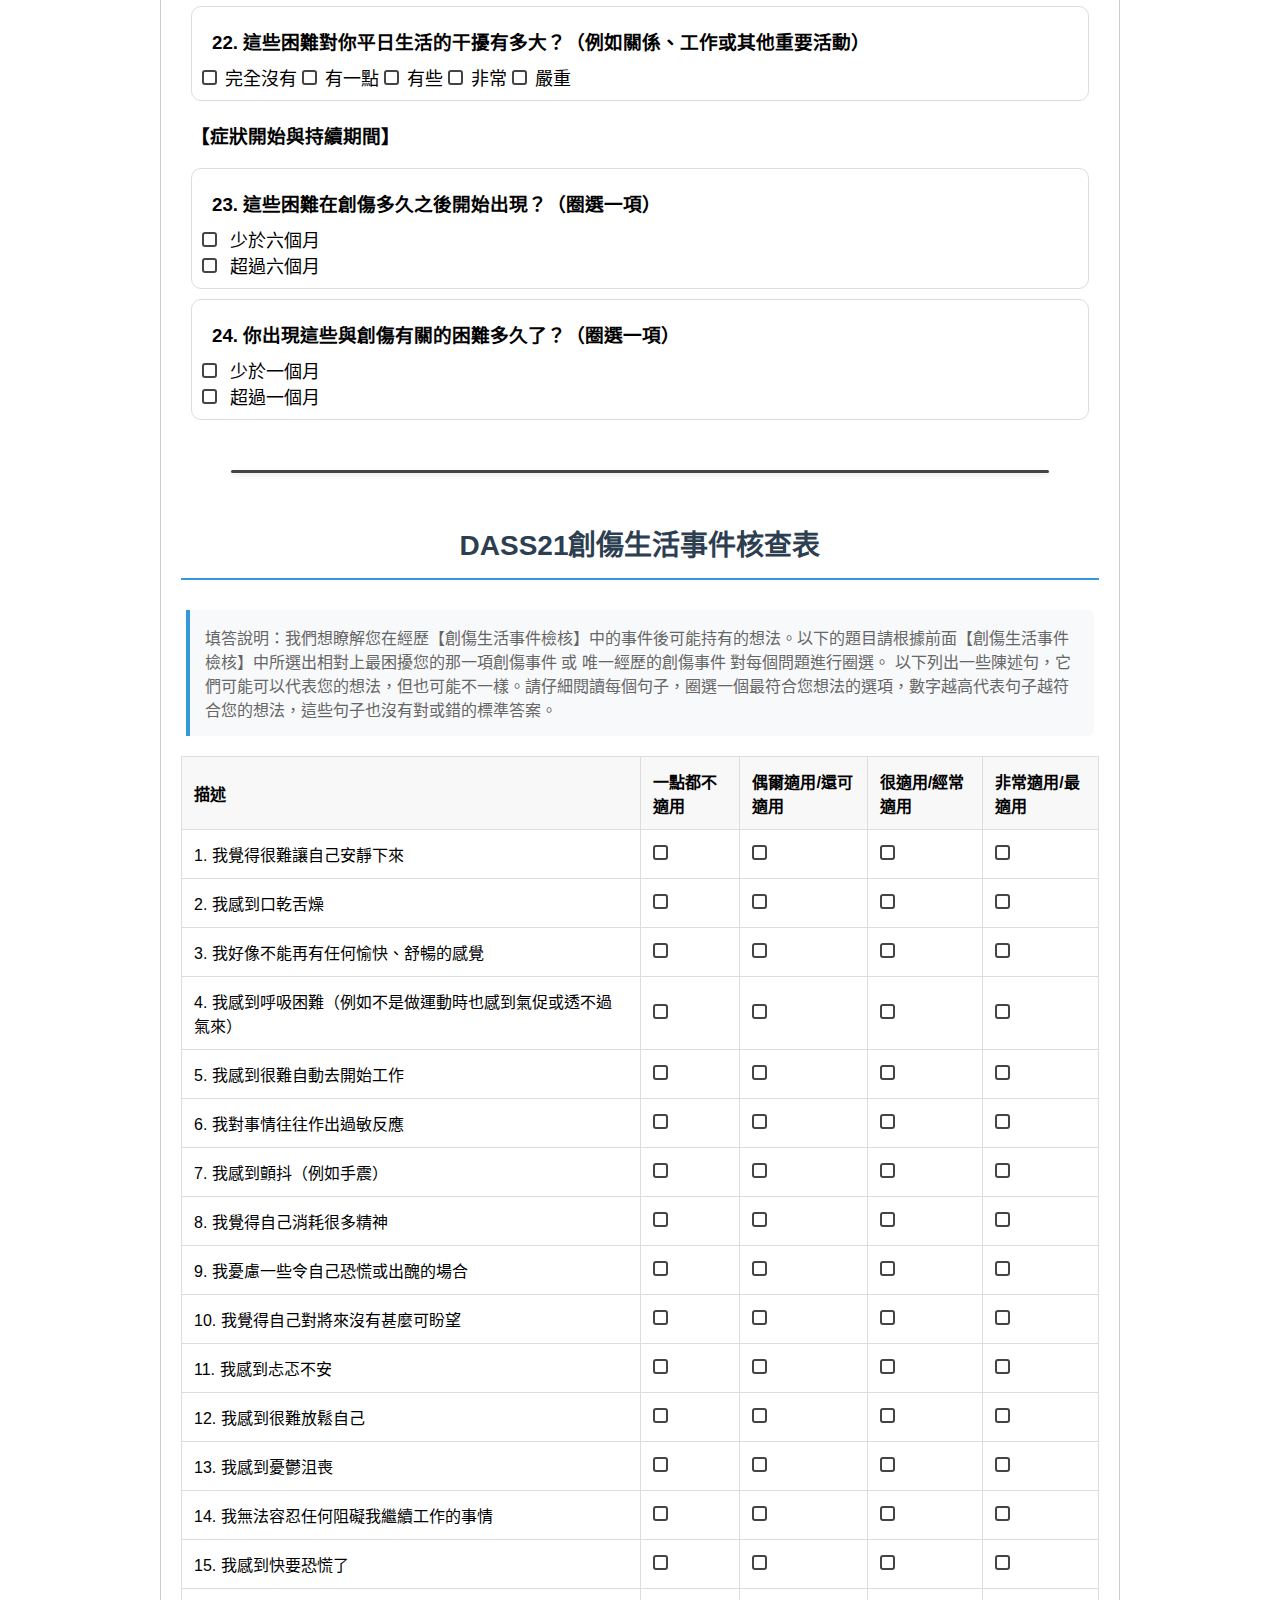
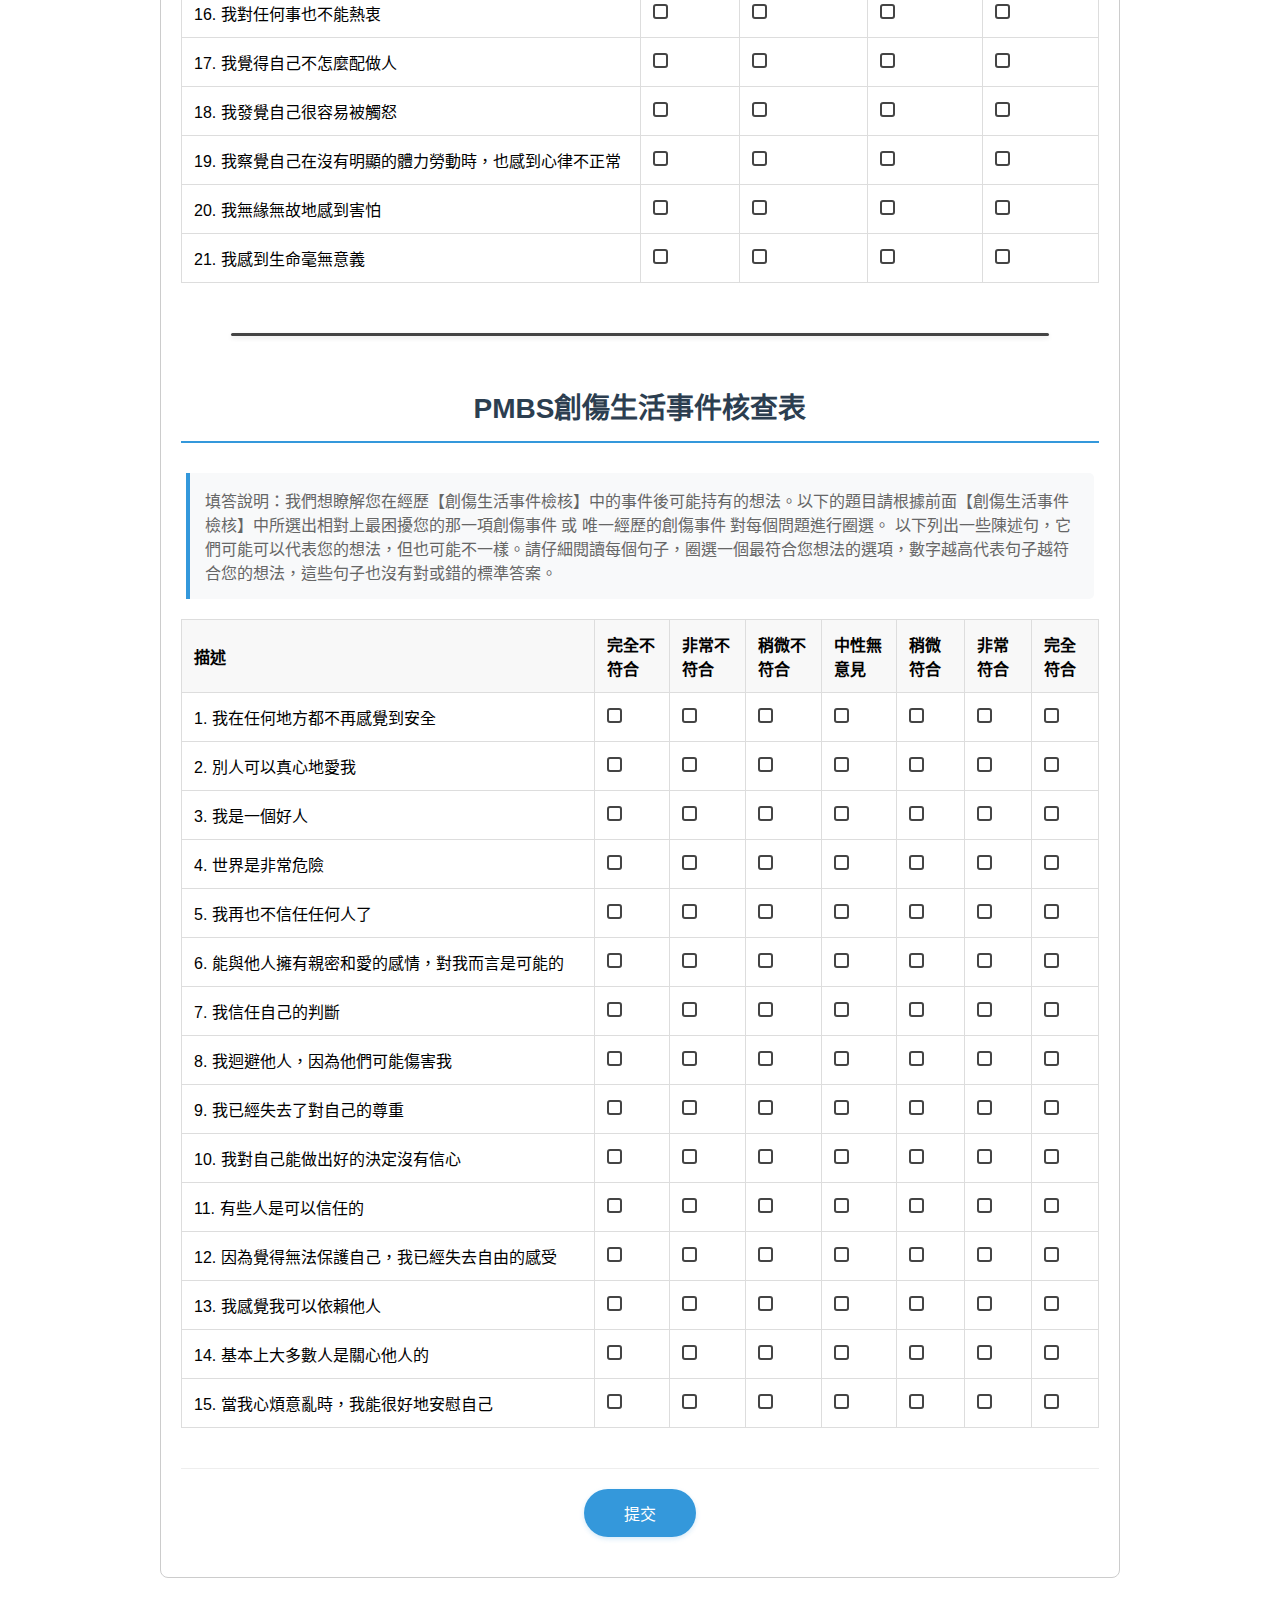
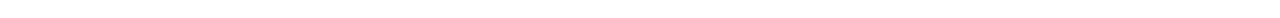
<file: survey/niptIptPDS5.html>
<!DOCTYPE html>
<html lang="zh-TW">
<head>
    <meta charset="UTF-8">
    <title>創傷生活事件核核</title>
    <link rel="stylesheet" href="survey.css"><!-- 引用外部 css 文件 -->

</head>
<body>
    <div class="survey-container">
        <div class="title">PDS5創傷生活事件核查表</div>
        <div class="instruction">
            我們經歷創傷事件後有時會出現下列情形，以下的題目請根據前面【創傷生活事件檢核】中所選出相對上最困擾你的那一項創傷事件	或	唯一經歷的創傷事件對每個問題給予評分。	請仔細閱讀每一項陳述，圈選最能夠描述過去一個月期間，這項問題多常發生與對你造成多大困擾的數字。舉例來說，如果你過去一個月與朋友談論創傷一次，你的反應會如同以下結果：（因為前一個月一次比一週一次來得少）	
        </div>
        <form id="niptiptForm">
            <table>
                <thead>
                    <tr>
                        <th width="50%">描述</th>
                        <th>完全沒有</th>
                        <th>一週1次或更少/有一點</th>
                        <th>一週2至3次/有些</th>
                        <th>一週4至5次/非常</th>
                        <th>一週6次或更多/嚴重</th>
                    </tr>
                </thead>
                <tbody>
                    <tr>
                        <td>1. 關於此創傷不想要且難受的記憶</td>
                        <td><input type="radio" name="PDS_q1" value="0"></td>
                        <td><input type="radio" name="PDS_q1" value="1"></td>
                        <td><input type="radio" name="PDS_q1" value="2"></td>
                        <td><input type="radio" name="PDS_q1" value="3"></td>
                        <td><input type="radio" name="PDS_q1" value="4"></td>
                    </tr>
                    <tr>
                        <td>2. 關於此創傷的惡夢或夢靨</td>
                        <td><input type="radio" name="PDS_q2" value="0"></td>
                        <td><input type="radio" name="PDS_q2" value="1"></td>
                        <td><input type="radio" name="PDS_q2" value="2"></td>
                        <td><input type="radio" name="PDS_q2" value="3"></td>
                        <td><input type="radio" name="PDS_q2" value="4"></td>
                    </tr>
                    <tr>
                        <td>3. 重新體驗此創傷或感覺彷彿事件真的再次發生</td>
                        <td><input type="radio" name="PDS_q3" value="0"></td>
                        <td><input type="radio" name="PDS_q3" value="1"></td>
                        <td><input type="radio" name="PDS_q3" value="2"></td>
                        <td><input type="radio" name="PDS_q3" value="3"></td>
                        <td><input type="radio" name="PDS_q3" value="4"></td>
                    </tr>
                    <tr>
                        <td>4. 當提醒想到此創傷時感覺情緒上非常難受</td>
                        <td><input type="radio" name="PDS_q4" value="0"></td>
                        <td><input type="radio" name="PDS_q4" value="1"></td>
                        <td><input type="radio" name="PDS_q4" value="2"></td>
                        <td><input type="radio" name="PDS_q4" value="3"></td>
                        <td><input type="radio" name="PDS_q4" value="4"></td>
                    </tr>
                    <tr>
                        <td>5. 當提醒想到此創傷時出現身體反應（例如冒汗、心跳加速）</td>
                        <td><input type="radio" name="PDS_q5" value="0"></td>
                        <td><input type="radio" name="PDS_q5" value="1"></td>
                        <td><input type="radio" name="PDS_q5" value="2"></td>
                        <td><input type="radio" name="PDS_q5" value="3"></td>
                        <td><input type="radio" name="PDS_q5" value="4"></td>
                    </tr>
                    <tr>
                        <td>6. 試圖逃避與此創傷相關的想法或感受</td>
                        <td><input type="radio" name="PDS_q6" value="0"></td>
                        <td><input type="radio" name="PDS_q6" value="1"></td>
                        <td><input type="radio" name="PDS_q6" value="2"></td>
                        <td><input type="radio" name="PDS_q6" value="3"></td>
                        <td><input type="radio" name="PDS_q6" value="4"></td>
                    </tr>
                    <tr>
                        <td>7. 試圖逃避那些提醒你想到此創傷，或是自創傷之後感覺更危險的活動、情境、或地方</td>
                        <td><input type="radio" name="PDS_q7" value="0"></td>
                        <td><input type="radio" name="PDS_q7" value="1"></td>
                        <td><input type="radio" name="PDS_q7" value="2"></td>
                        <td><input type="radio" name="PDS_q7" value="3"></td>
                        <td><input type="radio" name="PDS_q7" value="4"></td>
                    </tr>
                    <tr>
                        <td>8. 無法記得此創傷事件的重要部份</td>
                        <td><input type="radio" name="PDS_q8" value="0"></td>
                        <td><input type="radio" name="PDS_q8" value="1"></td>
                        <td><input type="radio" name="PDS_q8" value="2"></td>
                        <td><input type="radio" name="PDS_q8" value="3"></td>
                        <td><input type="radio" name="PDS_q8" value="4"></td>
                    </tr>
                    <tr>
                        <td>9. 更負面的看你自己、他人或世界（例如「我無法信任人」、「我是弱者」）</td>
                        <td><input type="radio" name="PDS_q9" value="0"></td>
                        <td><input type="radio" name="PDS_q9" value="1"></td>
                        <td><input type="radio" name="PDS_q9" value="2"></td>
                        <td><input type="radio" name="PDS_q9" value="3"></td>
                        <td><input type="radio" name="PDS_q9" value="4"></td>
                    </tr>
                    <tr>
                        <td>10. 為所發生的事責怪你自己或他人（除了傷害你的人以外）</td>
                        <td><input type="radio" name="PDS_q10" value="0"></td>
                        <td><input type="radio" name="PDS_q10" value="1"></td>
                        <td><input type="radio" name="PDS_q10" value="2"></td>
                        <td><input type="radio" name="PDS_q10" value="3"></td>
                        <td><input type="radio" name="PDS_q10" value="4"></td>
                    </tr>
                    <tr>
                        <td>11. 經歷強烈的負面感受如懼怕、驚恐、憤怒、罪惡或羞愧</td>
                        <td><input type="radio" name="PDS_q11" value="0"></td>
                        <td><input type="radio" name="PDS_q11" value="1"></td>
                        <td><input type="radio" name="PDS_q11" value="2"></td>
                        <td><input type="radio" name="PDS_q11" value="3"></td>
                        <td><input type="radio" name="PDS_q11" value="4"></td>
                    </tr>
                    <tr>
                        <td>12. 失去興趣或不參與過去一向從事的活動</td>
                        <td><input type="radio" name="PDS_q12" value="0"></td>
                        <td><input type="radio" name="PDS_q12" value="1"></td>
                        <td><input type="radio" name="PDS_q12" value="2"></td>
                        <td><input type="radio" name="PDS_q12" value="3"></td>
                        <td><input type="radio" name="PDS_q12" value="4"></td>
                    </tr>
                    <tr>
                        <td>13. 感覺與他人疏遠或切斷聯繫</td>
                        <td><input type="radio" name="PDS_q13" value="0"></td>
                        <td><input type="radio" name="PDS_q13" value="1"></td>
                        <td><input type="radio" name="PDS_q13" value="2"></td>
                        <td><input type="radio" name="PDS_q13" value="3"></td>
                        <td><input type="radio" name="PDS_q13" value="4"></td>
                    </tr>
                    <tr>
                        <td>14. 有體驗正向感受的困難</td>
                        <td><input type="radio" name="PDS_q14" value="0"></td>
                        <td><input type="radio" name="PDS_q14" value="1"></td>
                        <td><input type="radio" name="PDS_q14" value="2"></td>
                        <td><input type="radio" name="PDS_q14" value="3"></td>
                        <td><input type="radio" name="PDS_q14" value="4"></td>
                    </tr>
                    <tr>
                        <td>15. 舉止更煩躁或對他人有攻擊性</td>
                        <td><input type="radio" name="PDS_q15" value="0"></td>
                        <td><input type="radio" name="PDS_q15" value="1"></td>
                        <td><input type="radio" name="PDS_q15" value="2"></td>
                        <td><input type="radio" name="PDS_q15" value="3"></td>
                        <td><input type="radio" name="PDS_q15" value="4"></td>
                    </tr>
                    <tr>
                        <td>16. 更加冒險或從事可能導致你或他人傷害的舉動（例如魯莽駕駛、嗑藥、無防護性行為）</td>
                        <td><input type="radio" name="PDS_q16" value="0"></td>
                        <td><input type="radio" name="PDS_q16" value="1"></td>
                        <td><input type="radio" name="PDS_q16" value="2"></td>
                        <td><input type="radio" name="PDS_q16" value="3"></td>
                        <td><input type="radio" name="PDS_q16" value="4"></td>
                    </tr>
                    <tr>
                        <td>17. 過度警覺或戒備（例如檢查誰在你周遭、背對門時感到不安等）</td>
                        <td><input type="radio" name="PDS_q17" value="0"></td>
                        <td><input type="radio" name="PDS_q17" value="1"></td>
                        <td><input type="radio" name="PDS_q17" value="2"></td>
                        <td><input type="radio" name="PDS_q17" value="3"></td>
                        <td><input type="radio" name="PDS_q17" value="4"></td>
                    </tr>
                    <tr>
                        <td>18. 提心吊膽或更容易驚嚇（例如當某人在你身後走近你）</td>
                        <td><input type="radio" name="PDS_q18" value="0"></td>
                        <td><input type="radio" name="PDS_q18" value="1"></td>
                        <td><input type="radio" name="PDS_q18" value="2"></td>
                        <td><input type="radio" name="PDS_q18" value="3"></td>
                        <td><input type="radio" name="PDS_q18" value="4"></td>
                    </tr>
                    <tr>
                        <td>19. 專注的困難</td>
                        <td><input type="radio" name="PDS_q19" value="0"></td>
                        <td><input type="radio" name="PDS_q19" value="1"></td>
                        <td><input type="radio" name="PDS_q19" value="2"></td>
                        <td><input type="radio" name="PDS_q19" value="3"></td>
                        <td><input type="radio" name="PDS_q19" value="4"></td>
                    </tr>
                    <tr>
                        <td>20. 入睡或維持睡眠的困難</td>
                        <td><input type="radio" name="PDS_q20" value="0"></td>
                        <td><input type="radio" name="PDS_q20" value="1"></td>
                        <td><input type="radio" name="PDS_q20" value="2"></td>
                        <td><input type="radio" name="PDS_q20" value="3"></td>
                        <td><input type="radio" name="PDS_q20" value="4"></td>
                    </tr>
                </tbody>

            </table>

            <h3>【苦惱與干擾】</h3>
            <ul class="option-list">
                <h3>21. 這些困難對你的煩擾有多大？</h3>
                <input type="radio" id="q21_0" name="PDS_q21" value="0"><label for="q21_0">完全沒有  </label>
                <input type="radio" id="q21_1" name="PDS_q21" value="1"><label for="q21_1">有一點  </label>
                <input type="radio" id="q21_2" name="PDS_q21" value="2"><label for="q21_2">有些  </label>
                <input type="radio" id="q21_3" name="PDS_q21" value="3"><label for="q21_3">非常  </label>
                <input type="radio" id="q21_4" name="PDS_q21" value="4"><label for="q21_4">嚴重  </label>
            </ul>

            <ul class="option-list">
                <h3>22. 這些困難對你平日生活的干擾有多大？（例如關係、工作或其他重要活動）</h3>
                <input type="radio" id="q22_0" name="PDS_q22" value="0"><label for="q22_0">完全沒有  </label>
                <input type="radio" id="q22_1" name="PDS_q22" value="1"><label for="q22_1">有一點  </label>
                <input type="radio" id="q22_2" name="PDS_q22" value="2"><label for="q22_2">有些  </label>
                <input type="radio" id="q22_3" name="PDS_q22" value="3"><label for="q22_3">非常  </label>
                <input type="radio" id="q22_4" name="PDS_q22" value="4"><label for="q22_4">嚴重  </label>
            </ul>
            <h3>【症狀開始與持續期間】</h3>
            <ul class="option-list">
                <h3>23. 這些困難在創傷多久之後開始出現？（圈選一項）</h3>
                <input type="radio" id="q23_a" name="PDS_q23" value="a"><label for="q23_a">  少於六個月</label><br>
                <input type="radio" id="q23_b" name="PDS_q23" value="b"><label for="q23_b">  超過六個月</label>
            </ul>

            <ul class="option-list">
                <h3>24. 你出現這些與創傷有關的困難多久了？（圈選一項）</h3>
                <input type="radio" id="q24_a" name="PDS_q24" value="a"><label for="q24_a">  少於一個月</label><br>
                <input type="radio" id="q24_b" name="PDS_q24" value="b"><label for="q24_b">  超過一個月</label>
            </ul>

            <hr>

            <div class="title">DASS21創傷生活事件核查表</div>
            <div class="instruction">
                填答說明：我們想瞭解您在經歷【創傷⽣活事件檢核】中的事件後可能持有的想法。以下的題⽬請根據前⾯【創傷⽣活事件檢核】中所選出相對上最困擾您的那⼀項創傷事件 或 唯⼀經歷的創傷事件 對每個問題進⾏圈選。 以下列出⼀些陳述句，它們可能可以代表您的想法，但也可能不⼀樣。請仔細閱讀每個句⼦，圈選⼀個最符合您想法的選項，數字越⾼代表句⼦越符合您的想法，這些句⼦也沒有對或錯的標準答案。 
            </div>
            <table>
                <thead>
                    <tr>
                        <th width="50%">描述</th>
                        <th>⼀點都不適⽤</th>
                        <th>偶爾適⽤/還可適⽤</th>
                        <th>很適⽤/經常適⽤ </th>
                        <th>⾮常適⽤/最適⽤</th>
                    </tr>
                </thead>
                <tbody>
                    <tr>
                        <td>1. 我覺得很難讓⾃⼰安靜下來</td>
                        <td><input type="radio" name="DASS_q1" value="0"></td>
                        <td><input type="radio" name="DASS_q1" value="1"></td>
                        <td><input type="radio" name="DASS_q1" value="2"></td>
                        <td><input type="radio" name="DASS_q1" value="3"></td>
                    </tr>
                    <tr>
                        <td>2. 我感到⼝乾⾆燥</td>
                        <td><input type="radio" name="DASS_q2" value="0"></td>
                        <td><input type="radio" name="DASS_q2" value="1"></td>
                        <td><input type="radio" name="DASS_q2" value="2"></td>
                        <td><input type="radio" name="DASS_q2" value="3"></td>
                    </tr>
                    <tr>
                        <td>3. 我好像不能再有任何愉快、舒暢的感覺</td>
                        <td><input type="radio" name="DASS_q3" value="0"></td>
                        <td><input type="radio" name="DASS_q3" value="1"></td>
                        <td><input type="radio" name="DASS_q3" value="2"></td>
                        <td><input type="radio" name="DASS_q3" value="3"></td>
                    </tr>
                    <tr>
                        <td>4. 我感到呼吸困難（例如不是做運動時也感到氣促或透不過氣來）</td>
                        <td><input type="radio" name="DASS_q4" value="0"></td>
                        <td><input type="radio" name="DASS_q4" value="1"></td>
                        <td><input type="radio" name="DASS_q4" value="2"></td>
                        <td><input type="radio" name="DASS_q4" value="3"></td>
                    </tr>
                    <tr>
                        <td>5. 我感到很難⾃動去開始⼯作</td>
                        <td><input type="radio" name="DASS_q5" value="0"></td>
                        <td><input type="radio" name="DASS_q5" value="1"></td>
                        <td><input type="radio" name="DASS_q5" value="2"></td>
                        <td><input type="radio" name="DASS_q5" value="3"></td>
                    </tr>
                    <tr>
                        <td>6. 我對事情往往作出過敏反應</td>
                        <td><input type="radio" name="DASS_q6" value="0"></td>
                        <td><input type="radio" name="DASS_q6" value="1"></td>
                        <td><input type="radio" name="DASS_q6" value="2"></td>
                        <td><input type="radio" name="DASS_q6" value="3"></td>
                    </tr>
                    <tr>
                        <td>7. 我感到顫抖（例如⼿震）</td>
                        <td><input type="radio" name="DASS_q7" value="0"></td>
                        <td><input type="radio" name="DASS_q7" value="1"></td>
                        <td><input type="radio" name="DASS_q7" value="2"></td>
                        <td><input type="radio" name="DASS_q7" value="3"></td>
                    </tr>
                    <tr>
                        <td>8. 我覺得⾃⼰消耗很多精神</td>
                        <td><input type="radio" name="DASS_q8" value="0"></td>
                        <td><input type="radio" name="DASS_q8" value="1"></td>
                        <td><input type="radio" name="DASS_q8" value="2"></td>
                        <td><input type="radio" name="DASS_q8" value="3"></td>
                    </tr>
                    <tr>
                        <td>9. 我憂慮⼀些令⾃⼰恐慌或出醜的場合</td>
                        <td><input type="radio" name="DASS_q9" value="0"></td>
                        <td><input type="radio" name="DASS_q9" value="1"></td>
                        <td><input type="radio" name="DASS_q9" value="2"></td>
                        <td><input type="radio" name="DASS_q9" value="3"></td>
                    </tr>
                    <tr>
                        <td>10. 我覺得⾃⼰對將來沒有甚麼可盼望</td>
                        <td><input type="radio" name="DASS_q10" value="0"></td>
                        <td><input type="radio" name="DASS_q10" value="1"></td>
                        <td><input type="radio" name="DASS_q10" value="2"></td>
                        <td><input type="radio" name="DASS_q10" value="3"></td>
                    </tr>
                    <tr>
                        <td>11. 我感到忐忑不安</td>
                        <td><input type="radio" name="DASS_q11" value="0"></td>
                        <td><input type="radio" name="DASS_q11" value="1"></td>
                        <td><input type="radio" name="DASS_q11" value="2"></td>
                        <td><input type="radio" name="DASS_q11" value="3"></td>
                    </tr>
                    <tr>
                        <td>12. 我感到很難放鬆⾃⼰</td>
                        <td><input type="radio" name="DASS_q12" value="0"></td>
                        <td><input type="radio" name="DASS_q12" value="1"></td>
                        <td><input type="radio" name="DASS_q12" value="2"></td>
                        <td><input type="radio" name="DASS_q12" value="3"></td>
                    </tr>
                    <tr>
                        <td>13. 我感到憂鬱沮喪</td>
                        <td><input type="radio" name="DASS_q13" value="0"></td>
                        <td><input type="radio" name="DASS_q13" value="1"></td>
                        <td><input type="radio" name="DASS_q13" value="2"></td>
                        <td><input type="radio" name="DASS_q13" value="3"></td>
                    </tr>
                    <tr>
                        <td>14. 我無法容忍任何阻礙我繼續⼯作的事情</td>
                        <td><input type="radio" name="DASS_q14" value="0"></td>
                        <td><input type="radio" name="DASS_q14" value="1"></td>
                        <td><input type="radio" name="DASS_q14" value="2"></td>
                        <td><input type="radio" name="DASS_q14" value="3"></td>
                    </tr>
                    <tr>
                        <td>15. 我感到快要恐慌了</td>
                        <td><input type="radio" name="DASS_q15" value="0"></td>
                        <td><input type="radio" name="DASS_q15" value="1"></td>
                        <td><input type="radio" name="DASS_q15" value="2"></td>
                        <td><input type="radio" name="DASS_q15" value="3"></td>
                    </tr>
                    <tr>
                        <td>16. 我對任何事也不能熱衷</td>
                        <td><input type="radio" name="DASS_q16" value="0"></td>
                        <td><input type="radio" name="DASS_q16" value="1"></td>
                        <td><input type="radio" name="DASS_q16" value="2"></td>
                        <td><input type="radio" name="DASS_q16" value="3"></td>
                    </tr>
                    <tr>
                        <td>17. 我覺得⾃⼰不怎麼配做⼈</td>
                        <td><input type="radio" name="DASS_q17" value="0"></td>
                        <td><input type="radio" name="DASS_q17" value="1"></td>
                        <td><input type="radio" name="DASS_q17" value="2"></td>
                        <td><input type="radio" name="DASS_q17" value="3"></td>
                    </tr>
                    <tr>
                        <td>18. 我發覺⾃⼰很容易被觸怒</td>
                        <td><input type="radio" name="DASS_q18" value="0"></td>
                        <td><input type="radio" name="DASS_q18" value="1"></td>
                        <td><input type="radio" name="DASS_q18" value="2"></td>
                        <td><input type="radio" name="DASS_q18" value="3"></td>
                    </tr>
                    <tr>
                        <td>19. 我察覺⾃⼰在沒有明顯的體⼒勞動時，也感到⼼律不正常</td>
                        <td><input type="radio" name="DASS_q19" value="0"></td>
                        <td><input type="radio" name="DASS_q19" value="1"></td>
                        <td><input type="radio" name="DASS_q19" value="2"></td>
                        <td><input type="radio" name="DASS_q19" value="3"></td>
                    </tr>
                    <tr>
                        <td>20. 我無緣無故地感到害怕</td>
                        <td><input type="radio" name="DASS_q20" value="0"></td>
                        <td><input type="radio" name="DASS_q20" value="1"></td>
                        <td><input type="radio" name="DASS_q20" value="2"></td>
                        <td><input type="radio" name="DASS_q20" value="3"></td>
                    </tr>
                    <tr>
                        <td>21. 我感到⽣命毫無意義</td>
                        <td><input type="radio" name="DASS_q21" value="0"></td>
                        <td><input type="radio" name="DASS_q21" value="1"></td>
                        <td><input type="radio" name="DASS_q21" value="2"></td>
                        <td><input type="radio" name="DASS_q21" value="3"></td>
                    </tr>
                </tbody>
            </table>

            <hr>
            
            <div class="title">PMBS創傷生活事件核查表</div>
            <div class="instruction">
                填答說明：我們想瞭解您在經歷【創傷⽣活事件檢核】中的事件後可能持有的想法。以下的題⽬請根據前⾯【創傷⽣活事件檢核】中所選出相對上最困擾您的那⼀項創傷事件 或 唯⼀經歷的創傷事件 對每個問題進⾏圈選。 以下列出⼀些陳述句，它們可能可以代表您的想法，但也可能不⼀樣。請仔細閱讀每個句⼦，圈選⼀個最符合您想法的選項，數字越⾼代表句⼦越符合您的想法，這些句⼦也沒有對或錯的標準答案。 
            </div>

            <table>
                <thead>
                    <tr>
                        <th width="45%">描述</th>
                        <th>完全不符合</th>
                        <th>非常不符合</th>
                        <th>稍微不符合</th>
                        <th>中性無意見</th>
                        <th>稍微符合</th>
                        <th>非常符合</th>
                        <th>完全符合</th>
                    </tr>
                </thead>
                <tbody>
                    <tr>
                        <td>1. 我在任何地⽅都不再感覺到安全 </td>
                        <td><input type="radio" name="PMBS_q1" value="1"></td>
                        <td><input type="radio" name="PMBS_q1" value="2"></td>
                        <td><input type="radio" name="PMBS_q1" value="3"></td>
                        <td><input type="radio" name="PMBS_q1" value="4"></td>
                        <td><input type="radio" name="PMBS_q1" value="5"></td>
                        <td><input type="radio" name="PMBS_q1" value="6"></td>
                        <td><input type="radio" name="PMBS_q1" value="7"></td>
                    </tr>
                    <tr>
                        <td>2. 別⼈可以真⼼地愛我</td>
                        <td><input type="radio" name="PMBS_q2" value="1"></td>
                        <td><input type="radio" name="PMBS_q2" value="2"></td>
                        <td><input type="radio" name="PMBS_q2" value="3"></td>
                        <td><input type="radio" name="PMBS_q2" value="4"></td>
                        <td><input type="radio" name="PMBS_q2" value="5"></td>
                        <td><input type="radio" name="PMBS_q2" value="6"></td>
                        <td><input type="radio" name="PMBS_q2" value="7"></td>
                    </tr>
                    <tr>
                        <td>3. 我是⼀個好⼈</td>
                        <td><input type="radio" name="PMBS_q3" value="1"></td>
                        <td><input type="radio" name="PMBS_q3" value="2"></td>
                        <td><input type="radio" name="PMBS_q3" value="3"></td>
                        <td><input type="radio" name="PMBS_q3" value="4"></td>
                        <td><input type="radio" name="PMBS_q3" value="5"></td>
                        <td><input type="radio" name="PMBS_q3" value="6"></td>
                        <td><input type="radio" name="PMBS_q3" value="7"></td>
                    </tr>
                    <tr>
                        <td>4. 世界是⾮常危險</td>
                        <td><input type="radio" name="PMBS_q4" value="1"></td>
                        <td><input type="radio" name="PMBS_q4" value="2"></td>
                        <td><input type="radio" name="PMBS_q4" value="3"></td>
                        <td><input type="radio" name="PMBS_q4" value="4"></td>
                        <td><input type="radio" name="PMBS_q4" value="5"></td>
                        <td><input type="radio" name="PMBS_q4" value="6"></td>
                        <td><input type="radio" name="PMBS_q4" value="7"></td>
                    </tr>
                    <tr>
                        <td>5. 我再也不信任任何⼈了</td>
                        <td><input type="radio" name="PMBS_q5" value="1"></td>
                        <td><input type="radio" name="PMBS_q5" value="2"></td>
                        <td><input type="radio" name="PMBS_q5" value="3"></td>
                        <td><input type="radio" name="PMBS_q5" value="4"></td>
                        <td><input type="radio" name="PMBS_q5" value="5"></td>
                        <td><input type="radio" name="PMBS_q5" value="6"></td>
                        <td><input type="radio" name="PMBS_q5" value="7"></td>
                    </tr>
                    <tr>
                        <td>6. 能與他⼈擁有親密和愛的感情，對我⽽⾔是可能的</td>
                        <td><input type="radio" name="PMBS_q6" value="1"></td>
                        <td><input type="radio" name="PMBS_q6" value="2"></td>
                        <td><input type="radio" name="PMBS_q6" value="3"></td>
                        <td><input type="radio" name="PMBS_q6" value="4"></td>
                        <td><input type="radio" name="PMBS_q6" value="5"></td>
                        <td><input type="radio" name="PMBS_q6" value="6"></td>
                        <td><input type="radio" name="PMBS_q6" value="7"></td>
                    </tr>
                    <tr>
                        <td>7. 我信任⾃⼰的判斷</td>
                        <td><input type="radio" name="PMBS_q7" value="1"></td>
                        <td><input type="radio" name="PMBS_q7" value="2"></td>
                        <td><input type="radio" name="PMBS_q7" value="3"></td>
                        <td><input type="radio" name="PMBS_q7" value="4"></td>
                        <td><input type="radio" name="PMBS_q7" value="5"></td>
                        <td><input type="radio" name="PMBS_q7" value="6"></td>
                        <td><input type="radio" name="PMBS_q7" value="7"></td>
                    </tr>
                    <tr>
                        <td>8. 我迴避他⼈，因為他們可能傷害我</td>
                        <td><input type="radio" name="PMBS_q8" value="1"></td>
                        <td><input type="radio" name="PMBS_q8" value="2"></td>
                        <td><input type="radio" name="PMBS_q8" value="3"></td>
                        <td><input type="radio" name="PMBS_q8" value="4"></td>
                        <td><input type="radio" name="PMBS_q8" value="5"></td>
                        <td><input type="radio" name="PMBS_q8" value="6"></td>
                        <td><input type="radio" name="PMBS_q8" value="7"></td>
                    </tr>
                    <tr>
                        <td>9. 我已經失去了對⾃⼰的尊重</td>
                        <td><input type="radio" name="PMBS_q9" value="1"></td>
                        <td><input type="radio" name="PMBS_q9" value="2"></td>
                        <td><input type="radio" name="PMBS_q9" value="3"></td>
                        <td><input type="radio" name="PMBS_q9" value="4"></td>
                        <td><input type="radio" name="PMBS_q9" value="5"></td>
                        <td><input type="radio" name="PMBS_q9" value="6"></td>
                        <td><input type="radio" name="PMBS_q9" value="7"></td>
                    </tr>
                    <tr>
                        <td>10. 我對⾃⼰能做出好的決定沒有信⼼</td>
                        <td><input type="radio" name="PMBS_q10" value="1"></td>
                        <td><input type="radio" name="PMBS_q10" value="2"></td>
                        <td><input type="radio" name="PMBS_q10" value="3"></td>
                        <td><input type="radio" name="PMBS_q10" value="4"></td>
                        <td><input type="radio" name="PMBS_q10" value="5"></td>
                        <td><input type="radio" name="PMBS_q10" value="6"></td>
                        <td><input type="radio" name="PMBS_q10" value="7"></td>
                    </tr>
                    <tr>
                        <td>11. 有些⼈是可以信任的</td>
                        <td><input type="radio" name="PMBS_q11" value="1"></td>
                        <td><input type="radio" name="PMBS_q11" value="2"></td>
                        <td><input type="radio" name="PMBS_q11" value="3"></td>
                        <td><input type="radio" name="PMBS_q11" value="4"></td>
                        <td><input type="radio" name="PMBS_q11" value="5"></td>
                        <td><input type="radio" name="PMBS_q11" value="6"></td>
                        <td><input type="radio" name="PMBS_q11" value="7"></td>
                    </tr>
                    <tr>
                        <td>12. 因為覺得無法保護⾃⼰，我已經失去⾃由的感受</td>
                        <td><input type="radio" name="PMBS_q12" value="1"></td>
                        <td><input type="radio" name="PMBS_q12" value="2"></td>
                        <td><input type="radio" name="PMBS_q12" value="3"></td>
                        <td><input type="radio" name="PMBS_q12" value="4"></td>
                        <td><input type="radio" name="PMBS_q12" value="5"></td>
                        <td><input type="radio" name="PMBS_q12" value="6"></td>
                        <td><input type="radio" name="PMBS_q12" value="7"></td>
                    </tr>
                    <tr>
                        <td>13. 我感覺我可以依賴他⼈</td>
                        <td><input type="radio" name="PMBS_q13" value="1"></td>
                        <td><input type="radio" name="PMBS_q13" value="2"></td>
                        <td><input type="radio" name="PMBS_q13" value="3"></td>
                        <td><input type="radio" name="PMBS_q13" value="4"></td>
                        <td><input type="radio" name="PMBS_q13" value="5"></td>
                        <td><input type="radio" name="PMBS_q13" value="6"></td>
                        <td><input type="radio" name="PMBS_q13" value="7"></td>
                    </tr>
                    <tr>
                        <td>14. 基本上⼤多數⼈是關⼼他⼈的</td>
                        <td><input type="radio" name="PMBS_q14" value="1"></td>
                        <td><input type="radio" name="PMBS_q14" value="2"></td>
                        <td><input type="radio" name="PMBS_q14" value="3"></td>
                        <td><input type="radio" name="PMBS_q14" value="4"></td>
                        <td><input type="radio" name="PMBS_q14" value="5"></td>
                        <td><input type="radio" name="PMBS_q14" value="6"></td>
                        <td><input type="radio" name="PMBS_q14" value="7"></td>
                    </tr>
                    <tr>
                        <td>15. 當我⼼煩意亂時，我能很好地安慰⾃⼰</td>
                        <td><input type="radio" name="PMBS_q15" value="1"></td>
                        <td><input type="radio" name="PMBS_q15" value="2"></td>
                        <td><input type="radio" name="PMBS_q15" value="3"></td>
                        <td><input type="radio" name="PMBS_q15" value="4"></td>
                        <td><input type="radio" name="PMBS_q15" value="5"></td>
                        <td><input type="radio" name="PMBS_q15" value="6"></td>
                        <td><input type="radio" name="PMBS_q15" value="7"></td>
                    </tr>
                    
                </tbody>

            </table>

        <div class="button-group">
            <button type="submit" class="submit-btn">提交</button>
        </div>
        </form>



    </div>
    <script src="../upload_logic.js"></script> <!-- 引用外部 JavaScript 文件 -->
    <script src="survey_logic.js"></script> <!-- 引用外部 JavaScript 文件 -->
    <script src="niptIptPDS5.js"></script> <!-- 引用外部 JavaScript 文件 -->
</body>
</html>
</file>
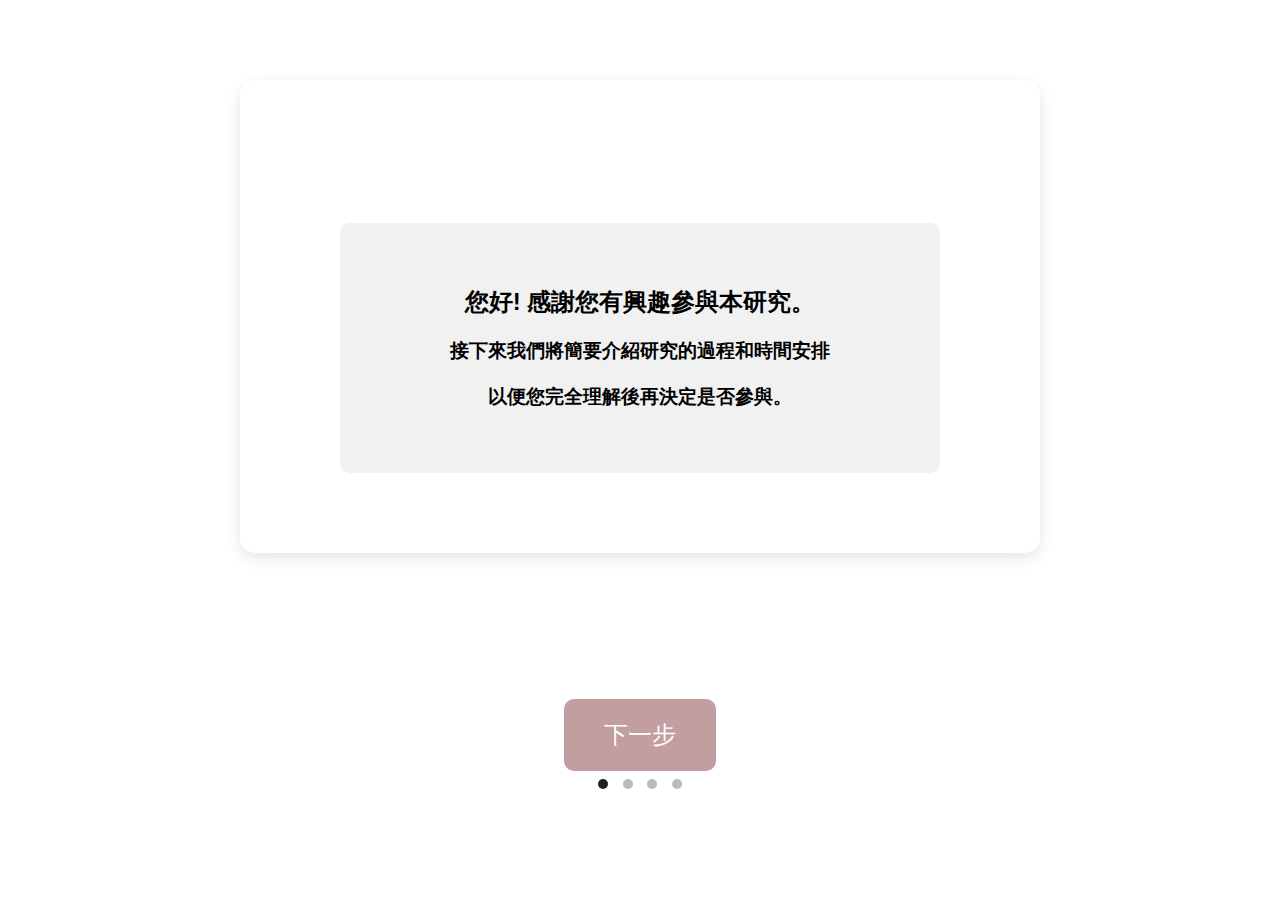
<file: survey/welcome.html>
<!DOCTYPE html>
<html>
<head>
  <title>研究指引</title>
  <link rel="stylesheet" href="survey.css"><!-- 引用外部 css 文件 -->
</head>

<body>
  <div class="container">
    <div class="header fade-out" id="header">
      <p>首先請您回答以下問題</p>
    </div>
    <div class="dialog-box" id="dialog-box">
      <h2>您好! 感謝您有興趣參與本研究。</h2>
      <h3>接下來我們將簡要介紹研究的過程和時間安排</h3>
      <h3>以便您完全理解後再決定是否參與。</h3>
    </div>
  </div>

  <div class="navigation">

    <div class="options fade-out" id="options">
      <div class="option">
          <input type="radio" id="option1" name="participation" value="no">
          <label for="option1">否</label>
      </div>

      <div class="option">
          <input type="radio" id="option2" name="participation" value="partial">
          <label for="option2">是，但未完成完整研究</label>
      </div>

      <div class="option">
          <input type="radio" id="option3" name="participation" value="yes">
          <label for="option3">是</label>
      </div>
    </div>

    <button id="left-btn" class="pink">下一步</button>
    <button id="right-btn" class="hide green">右邊按鈕</button>
    <div class="dotarray" id="dots">
        <span class="dot active"></span>
        <span class="dot"></span>
        <span class="dot"></span>
        <span class="dot"></span>
    </div>
  </div>
  <script src="survey_logic.js"></script> <!-- 引用外部 JavaScript 文件 -->
  <script src="welcome.js"></script> <!-- 引用外部 JavaScript 文件 -->
</body>
</html>
</file>
<file: guide/guide.css>
* {
  transition: opacity 0.5s ease-in-out;
}
.hide {
  display: none;
}
.fade-out {
  opacity: 0;
  pointer-events: none;
}


body {
  position: relative;
  font-family: Arial, sans-serif;
  text-align: center;
  max-width: 800px;
  margin: 40px auto;
  padding: 20px;
  line-height: 1.6;
  font-size: 20px;
  justify-content: center;
  align-items: center;
  min-height: 85vh; /*如果設定100vh會出現卷軸*/
  background-color: #fff;
}


.quiz-frame {
  position: absolute;
  width: 100%;
  top:5vh;
  height: 45vh;  /* 可依需求調整高度 */
  border: none;
  margin-top: 20px;
  display: flex;  /* 初始隱藏 */
}

.dialog-box{
  justify-content: center;
  position: relative;
  min-height: 28vh;
  justify-items: center;
  align-items: center;
  text-align: center;
  display: flex;
  flex-direction: column;
}
.dialog-box video{
  width: 100%;
  height: 100%;
  object-fit: contain;
}

.animation_container {
  display: flex;
  justify-content: center;
  gap: 100px;
}

/* 滑鼠區域 */
.mouse-area {
  position: relative;
  width: 60px;
  height: 160px;
}

.mouse {
  position: absolute;
  bottom: 0;
  left: 50%;
  width: 60px;
  height: 100px;
  background: #ccc;
  border-radius: 30px;
  box-shadow: 0 4px 8px rgba(0, 0, 0, 0.2);
  transform: translateX(-50%);
}

.scroll-wheel {
  position: absolute;
  top: 20px;
  left: 50%;
  width: 10px;
  height: 30px;
  background: #333;
  border-radius: 5px;
  transform: translateX(-50%);
}

/* 筆電觸控板區域 */
.trackpad-area {
  position: relative;
  width: 200px;
  height: 160px;
}

.laptop {
  position: absolute;
  bottom: 0;
  left: 50%;
  width: 200px;
  height: 120px;
  background: #ccc;
  border-radius: 10px;
  box-shadow: 0 4px 8px rgba(0, 0, 0, 0.2);
  transform: translateX(-50%);
}

.trackpad {
  position: absolute;
  bottom: 20px;
  left: 50%;
  width: 120px;
  height: 60px;
  background: #eee;
  border-radius: 5px;
  transform: translateX(-50%);
}

.finger {
  position: absolute;
  width: 30px;
  height: 50px;
  background: #ffcc99; /* 手指膚色 */
  border-radius: 15px 15px 0 0;
  transform-origin: top center;

  /* 指甲 */
  overflow: hidden; /* 確保指甲不會超出手指區域 */
}

.finger::before {
  content: '';
  position: absolute;
  top: 5px; /* 指甲距離手指頂部的位置 */
  left: 50%;
  width: 20px;
  height: 10px;
  background: #f9f3f0; /* 指甲顏色 */
  border-radius: 10px;
  transform: translateX(-50%);
}


.mouse-finger {
  top: 60px;
  left: 10%;
  transform: translateX(-50%) rotate(10deg);
  animation: fingerTapMouse 1.5s infinite;
}

.trackpad-finger {
  top: 100px;
  left: 50%;
  transform: translateX(-50%) rotate(10deg);
  animation: fingerTapTrackpad 1.5s infinite;
}

/* 手指戳滑鼠動畫 */
@keyframes fingerTapMouse {
  0%, 100% {
    transform: translateX(-50%) rotate(10deg);
  }
  50% {
    transform: translateX(-50%) translateY(30px) rotate(0deg);
  }
}

/* 手指戳觸控板動畫 */
@keyframes fingerTapTrackpad {
  0%, 100% {
    transform: translateX(-50%) rotate(10deg);
  }
  50% {
    transform: translateX(-50%) translateY(40px) rotate(0deg);
  }
}





.notice-box {
  border: 1px dashed #999;
  padding: 20px;
  margin: 30px 0;
  text-align: left;
}

.button-container {
  display: flex;
  flex-direction: row; /* 垂直排列按鈕 */
  justify-content: center;
  gap: 15px;              /* 按鈕之間的間距 */
  padding-top: 2vh;
}

.choose-container {
  padding: 10px;
  display: flex;
  flex-direction: row; /* 水平排列 */
  justify-content: space-between; /* 按鈕平均分布 */
  align-items: center; /* 垂直居中 */
  gap: 0; /* 移除按鈕間的間距，讓寬度均勻分布 */
}

.next-button {
  background-color: #D88A9A;
  color: white;
  border: none;
  padding: 10px 40px;
  border-radius: 5px;
  font-size: 18px;
  cursor: pointer;
}

.stop-button {
  background-color: #4B7B6F;
  color: white;
  border: none;
  padding: 10px 20px;
  border-radius: 5px;
  font-size: 18px;
  cursor: pointer;
}

.understand-button {
  background-color: #2F528F;
  color: white;
  border: none;
  padding: 10px 20px;
  border-radius: 5px;
  font-size: 18px;
  cursor: pointer;
}

.again-button:hover {
  background-color: #a86f7b;
}

.understand-button:hover {
  background-color: #203964;
}






.button_choose {
  background-color: #BF9F8B;
  color: white;
  border: none;
  padding: 10px 40px;
  border-radius: 5px;
  font-size: 18px;
  cursor: pointer;
}

h1{
  font-size: 6em;
  justify-items: center;
  text-align: center;
}

h2{
  padding-top: 1em;
  font-size: 1.5em;
  justify-items: center;
  text-align: center;
}




/*三個bar拉桿測試投資處*/
.investment-container {
  justify-items: center;
  flex-direction: row;
  display: flex;
  gap: 20px;
  min-width: 50vw;
  min-height: 12vh;
}

.investment-item {
  flex-direction: column;
  display: flex;
  align-items: center;
  justify-content: space-between;
  min-width: 25vw;

}

input[type="range"] {
  width: 60%;
}


/*三個image*/
.images-container {
  align-items: flex-start; /* 所有子元素向上對齊 */
  display: flex;
  flex-direction: row;
  gap: 20px;

  min-height: 300px;
  /*max-height: 10vh;*/
}
.image-item {
  display: flex;
  flex-direction: column;
  align-items: center;
  gap: 20px;
  margin-top: 20px;
}

.image-caption {
  font-size: 14px;
  color: #666;
}


/*RWD*/
@media (max-height: 1000px) {
  .quiz-frame {
    height: 500px;
  }
}
@media (max-width: 1500px) {
  .images-container {
    flex-direction: column;
  }

}



/* 按鈕懸停效果 */
#dialog-box .stop-button:hover {
  box-shadow: 0 4px 10px rgba(0, 0, 0, 0.2);
}
p{
  margin: 0.4rem;
}
</file>
<file: survey/survey.css>
* {
    box-sizing: border-box;
    margin: 0;
    padding: 20;
    transition: all 0.5s ease-in-out;
}
.hide{
    display: none;
}
.fade-out {
    opacity: 0;
    pointer-events: none;
  }
  
body {
    font-family: Arial, sans-serif;
    max-width: 1000px;
    margin: 20px auto;
    padding: 20px;
}

.survey-container {
    border: 1px solid #ccc;
    padding: 20px;
    border-radius: 8px;
    background-color: #fff;
}

.header {
    text-align: center;
    margin-bottom: 25px;
    margin-top: 1em;
    border: 3px dashed #ccc;
    padding: 10px;
}
/*
.instruction{
    border-left: 4px solid #007acc;
    background-color: #f1f8ff;
    line-height: 1;
    padding: 15px 20px;
    margin: 20px 0;
    font-size: 16px;
    color: #555;
}
*/
.notice , .instruction{
    border-left: 4px solid #3498db;
    padding: 15px;
    margin-bottom: 30px;
    background-color: #f8f9fa;
    border-radius: 0 5px 5px 0;
    font-size: 1em;
    margin: 5px;
    color: #666;
}

table {
    width: 100%;
    border-collapse: collapse;
    margin-top: 20px;
}
tr:hover{
    background: #f8f9fa;
    box-shadow: 0 2px 5px rgba(0,0,0,0.05);
}

th, td {
    border: 1px solid #ddd;
    padding: 12px;
    text-align: left;
}

th {
    background-color: #f8f8f8;
}

.radio-group {
    display: flex;
    justify-content: center;
    gap: 10px;
}

hr {
    border: none; /* 去掉預設的邊框樣式 */
    margin: 50px;
    height: 3px; /* 線條高度 */
    background-color: #444; /* 顏色 */
    border-radius: 5px; /* 圓角 */
    box-shadow: 0 2px 5px rgba(0, 0, 0, 0.1); /* 陰影 */
}

input[type="radio"] {
    appearance: none;
    -webkit-appearance: none; /* for Safari */
    width: 15px; /* 控制正方形大小 */
    height: 15px;
    background-color: #fff;
    border: 2px solid #444; /* 外邊框顏色 */
    border-radius: 3px; /* 將圓角半徑設為 3px, 讓它接近正方形 */
    outline: none;
    cursor: pointer;
    margin: 0;
    margin-right: 3px;
}

input[type="checkbox"] {
    appearance: none;
    -webkit-appearance: none; /* for Safari */
    width: 15px; /* 控制正方形大小 */
    height: 15px;
    background-color: #fff;
    border: 2px solid #444; /* 外邊框顏色 */
    border-radius: 3px; /* 將圓角半徑設為 3px, 讓它接近正方形 */
    outline: none;
    cursor: pointer;
    margin: 0;
}

input[type="radio"]:checked {
    background-color: #6b917f; /* 被選中後的顏色 */
    border-color: #444; /* 被選中後邊框顏色 */
}

input[type="checkbox"]:checked {
    background-color: #6b917f; /* 被選中後的顏色 */
    border-color: #444; /* 被選中後邊框顏色 */
}
/*
td {
    text-align: center;
}

td:first-child {
    text-align: left;
}*/

.other-input {
    width: 100%;
    padding: 6px;
    margin-top: 5px;
    border: 1px solid #ddd;
    resize: vertical;
}
/*
input[type="text"] {
    width: 95%;
    padding: 10px;
    font-size: 0.9em;
    border-radius: 5px;
    border: 1px solid #ddd;
    resize: vertical;
}
*/
input[type="text"] {
    padding: 8px 12px;
    border: 1px solid #ddd;
    border-radius: 4px;
    margin: 0 5px;
    transition: all 0.3s ease;
}

input[type="text"]:focus {
    outline: none;
    border-color: #3498db;
    box-shadow: 0 0 5px rgba(52,152,219,0.3);
}

textarea {
    width: 95%;
    padding: 8px;
    margin: 10px;
    font-size: 0.9em;
    border-radius: 5px;
    border: 1px solid #ddd;
    resize: vertical;
}

.suggest {
    padding: 3px;
    margin: 10px;
    border-radius: 10px;

    justify-items: center;
    text-align: center;
    color: #ff3e3e;
    background-color: #ffdfe2;
    border-color: #ffdede;
}

.ques{
    border-radius: 8px;
}

.option-list{
    padding: 10px;
    margin: 10px;
    border-radius: 10px;
    border: 1px solid #ddd;
}


.option-list:hover{
    background: #f8f9fa;
    box-shadow: 0 2px 5px rgba(0,0,0,0.05);
}


.options {
    width: 600px; /* 與 dialog-box 相同寬度 */
    margin: 0 auto; /* 水平置中 */
    padding: 0 20px; /* 與 dialog-box 內邊距相同 */
    box-sizing: border-box;
    text-align: left; /* 文字靠左對齊 */
  }

  .option {
    display: flex;
    align-items: center;
    gap: 10px;
    margin-bottom: 10px; /* 選項之間的間距 */
  }











/*
body {
    font-family: Arial, "Microsoft JhengHei", sans-serif;
    background-color: #f5f7fa;
    line-height: 1.6;
    color: #2c3e50;
}*/

.container {
    max-width: 800px;
    margin: 40px auto;
    padding: 30px;
    background: white;
    border-radius: 15px;
    box-shadow: 0 5px 15px rgba(0,0,0,0.1);
}

.title {
    color: #2c3e50;
    text-align: center;
    font-size: 28px;
    margin-bottom: 30px;
    padding-bottom: 15px;
    border-bottom: 2px solid #3498db;
    font-weight: bold;
}



.form-group {
    /*margin-bottom: 25px;*/
    margin: 13px;
    padding: 15px;
    background: #fff;
    border-radius: 8px;
    border: #ddd solid 1px;
    transition: all 0.3s ease;
}

.form-group:hover {
    background: #f8f9fa;
    box-shadow: 0 2px 5px rgba(0,0,0,0.05);
}

.question-number {
    color: #3498db;
    font-weight: bold;
    margin-right: 8px;
}

.form-group label {
    display: inline-block;
    margin: 8px 15px 8px 0;
    cursor: pointer;
}




.radio-group {
    display: inline-flex;
    flex-wrap: wrap;
    gap: 10px;
    align-items: bottom;
}

.radio-group label {
    padding: 5px 10px;
    border-radius: 4px;
    transition: all 0.3s ease;
}

.radio-group label:hover {
    background-color: #e8f4fc;
}

/* 新增提交按鈕相關樣式 */
.button-group {
    margin-top: 40px;
    text-align: center;
    justify-items: center;
    padding: 20px 0;
    border-top: 1px solid #eee;
}

.submit-btn {
    background-color: #3498db;
    color: white;
    padding: 12px 40px;
    border: none;
    border-radius: 25px;
    font-size: 16px;
    cursor: pointer;
    transition: all 0.3s ease;
    box-shadow: 0 2px 5px rgba(52,152,219,0.2);
}

.submit-btn:hover {
    background-color: #2980b9;
    box-shadow: 0 4px 8px rgba(52,152,219,0.3);
    transform: translateY(-2px);
}

.submit-btn:active {
    transform: translateY(0);
    box-shadow: 0 2px 3px rgba(52,152,219,0.2);
}

.reset-btn {
    background-color: #e74c3c;
    color: white;
    padding: 12px 40px;
    border: none;
    border-radius: 25px;
    font-size: 16px;
    cursor: pointer;
    transition: all 0.3s ease;
    box-shadow: 0 2px 5px rgba(231,76,60,0.2);
    margin-left: 20px;
}

.reset-btn:hover {
    background-color: #c0392b;
    box-shadow: 0 4px 8px rgba(231,76,60,0.3);
    transform: translateY(-2px);
}

.reset-btn:active {
    transform: translateY(0);
    box-shadow: 0 2px 3px rgba(231,76,60,0.2);
}

h3{
    padding: 10px;
}
h2{
    padding: 10px;
}
/*
@media (max-width: 768px) {
    .container {
        margin: 20px;
        padding: 20px;
    }

    .form-group {
        padding: 10px;
    }

    .radio-group {
        flex-direction: column;
        align-items: flex-start;
    }

    .radio-group label {
        margin: 5px 0;
    }

    .button-group {
        display: flex;
        flex-direction: column;
        gap: 15px;
    }

    .submit-btn, .reset-btn {
        width: 100%;
        margin: 0;
    }
}*/




/*==================welcome====================================*/


.dot {
    height: 10px;
    width: 10px;
    background-color: #bbb;
    border-radius: 50%;
    display: inline-block;
    margin: 0 5px;
    transition: background-color 0.5s ease-in-out;
  }

  .dot.active {
    background-color: #202020;
  }



  .dialog-box {
    background-color: #f1f1f1;
    border-radius: 10px;
    padding: 20px;
    width: 600px;
    height: 250px;
    margin: 50px auto;
    text-align: center;
    display: flex;
    flex-direction: column;
    justify-content: center;
    position: relative;
  }

  .navigation {
    /*position: relative;
    bottom: 100px;  
    left: 0;
    right: 0;
    justify-items: center;*/
    text-align: center;
  }

  .navigation button {
    border: none;
    color: white;
    padding: 20px 40px;
    text-align: center;
    text-decoration: none;
    font-size: 1.5rem;
    margin: 4px 2px;
    cursor: pointer;
    border-radius: 10px;
  }

  .pink {
    background-color: #c39ea0;
  }

  .green {
      background-color: #6b917f;
  }

  label {
    font-size: 18px;
    margin-left: 5px;
  }






/* 禁用的 checkbox 樣式 for baselec5*/
input[type="checkbox"]:disabled {
    background-color: #bbb; /* 背景色為灰色，顯示禁用狀態 */
    cursor: not-allowed; /* 顯示禁止點擊的光標 */
}
</file>
<file: survey/_survey.css>
* {
    box-sizing: border-box;
    margin: 0;
    padding: 20;
    transition: all 0.5s ease-in-out;
}
.hide{
    display: none;
}
.fade-out {
    opacity: 0;
    pointer-events: none;
  }
  
body {
    font-family: Arial, sans-serif;
    max-width: 1000px;
    margin: 20px auto;
    padding: 20px;
}

.survey-container {
    border: 1px solid #ccc;
    padding: 20px;
    border-radius: 8px;
    background-color: #fff;
}

.header {
    text-align: center;
    margin-bottom: 25px;
    margin-top: 1em;
    border: 3px dashed #ccc;
    padding: 10px;
}
/*
.instruction{
    border-left: 4px solid #007acc;
    background-color: #f1f8ff;
    line-height: 1;
    padding: 15px 20px;
    margin: 20px 0;
    font-size: 16px;
    color: #555;
}
*/
.notice , .instruction{
    border-left: 4px solid #3498db;
    padding: 15px;
    margin-bottom: 30px;
    background-color: #f8f9fa;
    border-radius: 0 5px 5px 0;
    font-size: 1em;
    margin: 5px;
    color: #666;
}

table {
    width: 100%;
    border-collapse: collapse;
    margin-top: 20px;
}
tr:hover{
    background: #f8f9fa;
    box-shadow: 0 2px 5px rgba(0,0,0,0.05);
}

th, td {
    border: 1px solid #ddd;
    padding: 12px;
    text-align: left;
}

th {
    background-color: #f8f8f8;
}

.radio-group {
    display: flex;
    justify-content: center;
    gap: 10px;
}

hr {
    border: none; /* 去掉預設的邊框樣式 */
    margin: 50px;
    height: 3px; /* 線條高度 */
    background-color: #444; /* 顏色 */
    border-radius: 5px; /* 圓角 */
    box-shadow: 0 2px 5px rgba(0, 0, 0, 0.1); /* 陰影 */
}

input[type="radio"] {
    appearance: none;
    -webkit-appearance: none; /* for Safari */
    width: 15px; /* 控制正方形大小 */
    height: 15px;
    background-color: #fff;
    border: 2px solid #444; /* 外邊框顏色 */
    border-radius: 3px; /* 將圓角半徑設為 3px, 讓它接近正方形 */
    outline: none;
    cursor: pointer;
    margin: 0;
    margin-right: 3px;
}

input[type="checkbox"] {
    appearance: none;
    -webkit-appearance: none; /* for Safari */
    width: 15px; /* 控制正方形大小 */
    height: 15px;
    background-color: #fff;
    border: 2px solid #444; /* 外邊框顏色 */
    border-radius: 3px; /* 將圓角半徑設為 3px, 讓它接近正方形 */
    outline: none;
    cursor: pointer;
    margin: 0;
}

input[type="radio"]:checked {
    background-color: #6b917f; /* 被選中後的顏色 */
    border-color: #444; /* 被選中後邊框顏色 */
}

input[type="checkbox"]:checked {
    background-color: #6b917f; /* 被選中後的顏色 */
    border-color: #444; /* 被選中後邊框顏色 */
}
/*
td {
    text-align: center;
}

td:first-child {
    text-align: left;
}*/

.other-input {
    width: 100%;
    padding: 6px;
    margin-top: 5px;
    border: 1px solid #ddd;
    resize: vertical;
}
/*
input[type="text"] {
    width: 95%;
    padding: 10px;
    font-size: 0.9em;
    border-radius: 5px;
    border: 1px solid #ddd;
    resize: vertical;
}
*/
input[type="text"] {
    padding: 8px 12px;
    border: 1px solid #ddd;
    border-radius: 4px;
    margin: 0 5px;
    transition: all 0.3s ease;
}

input[type="text"]:focus {
    outline: none;
    border-color: #3498db;
    box-shadow: 0 0 5px rgba(52,152,219,0.3);
}

textarea {
    width: 95%;
    padding: 8px;
    margin: 10px;
    font-size: 0.9em;
    border-radius: 5px;
    border: 1px solid #ddd;
    resize: vertical;
}

.suggest {
    padding: 3px;
    margin: 10px;
    border-radius: 10px;

    justify-items: center;
    text-align: center;
    color: #ff3e3e;
    background-color: #ffdfe2;
    border-color: #ffdede;
}

.ques{
    border-radius: 8px;
}

.option-list{
    padding: 10px;
    margin: 10px;
    border-radius: 10px;
    border: 1px solid #ddd;
}


.option-list:hover{
    background: #f8f9fa;
    box-shadow: 0 2px 5px rgba(0,0,0,0.05);
}


.options {
    width: 600px; /* 與 dialog-box 相同寬度 */
    margin: 0 auto; /* 水平置中 */
    padding: 0 20px; /* 與 dialog-box 內邊距相同 */
    box-sizing: border-box;
    text-align: left; /* 文字靠左對齊 */
  }

  .option {
    display: flex;
    align-items: center;
    gap: 10px;
    margin-bottom: 10px; /* 選項之間的間距 */
  }











/*
body {
    font-family: Arial, "Microsoft JhengHei", sans-serif;
    background-color: #f5f7fa;
    line-height: 1.6;
    color: #2c3e50;
}*/

.container {
    max-width: 800px;
    margin: 40px auto;
    padding: 30px;
    background: white;
    border-radius: 15px;
    box-shadow: 0 5px 15px rgba(0,0,0,0.1);
}

.title {
    color: #2c3e50;
    text-align: center;
    font-size: 28px;
    margin-bottom: 30px;
    padding-bottom: 15px;
    border-bottom: 2px solid #3498db;
    font-weight: bold;
}



.form-group {
    /*margin-bottom: 25px;*/
    margin: 13px;
    padding: 15px;
    background: #fff;
    border-radius: 8px;
    border: #ddd solid 1px;
    transition: all 0.3s ease;
}

.form-group:hover {
    background: #f8f9fa;
    box-shadow: 0 2px 5px rgba(0,0,0,0.05);
}

.question-number {
    color: #3498db;
    font-weight: bold;
    margin-right: 8px;
}

.form-group label {
    display: inline-block;
    margin: 8px 15px 8px 0;
    cursor: pointer;
}




.radio-group {
    display: inline-flex;
    flex-wrap: wrap;
    gap: 10px;
    align-items: bottom;
}

.radio-group label {
    padding: 5px 10px;
    border-radius: 4px;
    transition: all 0.3s ease;
}

.radio-group label:hover {
    background-color: #e8f4fc;
}

/* 新增提交按鈕相關樣式 */
.button-group {
    margin-top: 40px;
    text-align: center;
    justify-items: center;
    padding: 20px 0;
    border-top: 1px solid #eee;
}

.submit-btn {
    background-color: #3498db;
    color: white;
    padding: 12px 40px;
    border: none;
    border-radius: 25px;
    font-size: 16px;
    cursor: pointer;
    transition: all 0.3s ease;
    box-shadow: 0 2px 5px rgba(52,152,219,0.2);
}

.submit-btn:hover {
    background-color: #2980b9;
    box-shadow: 0 4px 8px rgba(52,152,219,0.3);
    transform: translateY(-2px);
}

.submit-btn:active {
    transform: translateY(0);
    box-shadow: 0 2px 3px rgba(52,152,219,0.2);
}

.reset-btn {
    background-color: #e74c3c;
    color: white;
    padding: 12px 40px;
    border: none;
    border-radius: 25px;
    font-size: 16px;
    cursor: pointer;
    transition: all 0.3s ease;
    box-shadow: 0 2px 5px rgba(231,76,60,0.2);
    margin-left: 20px;
}

.reset-btn:hover {
    background-color: #c0392b;
    box-shadow: 0 4px 8px rgba(231,76,60,0.3);
    transform: translateY(-2px);
}

.reset-btn:active {
    transform: translateY(0);
    box-shadow: 0 2px 3px rgba(231,76,60,0.2);
}

h3{
    padding: 10px;
}
h2{
    padding: 10px;
}
/*
@media (max-width: 768px) {
    .container {
        margin: 20px;
        padding: 20px;
    }

    .form-group {
        padding: 10px;
    }

    .radio-group {
        flex-direction: column;
        align-items: flex-start;
    }

    .radio-group label {
        margin: 5px 0;
    }

    .button-group {
        display: flex;
        flex-direction: column;
        gap: 15px;
    }

    .submit-btn, .reset-btn {
        width: 100%;
        margin: 0;
    }
}*/




/*==================welcome====================================*/


.dot {
    height: 10px;
    width: 10px;
    background-color: #bbb;
    border-radius: 50%;
    display: inline-block;
    margin: 0 5px;
    transition: background-color 0.5s ease-in-out;
  }

  .dot.active {
    background-color: #202020;
  }



  .dialog-box {
    background-color: #f1f1f1;
    border-radius: 10px;
    padding: 20px;
    width: 600px;
    height: 250px;
    margin: 50px auto;
    text-align: center;
    display: flex;
    flex-direction: column;
    justify-content: center;
    position: relative;
  }

  .navigation {
    /*position: relative;
    bottom: 100px;  
    left: 0;
    right: 0;
    justify-items: center;*/
    text-align: center;
  }

  .navigation button {
    border: none;
    color: white;
    padding: 20px 40px;
    text-align: center;
    text-decoration: none;
    font-size: 1.5rem;
    margin: 4px 2px;
    cursor: pointer;
    border-radius: 10px;
  }

  .pink {
    background-color: #c39ea0;
  }

  .green {
      background-color: #6b917f;
  }

  label {
    font-size: 18px;
    margin-left: 5px;
  }






/* 禁用的 checkbox 樣式 for baselec5*/
input[type="checkbox"]:disabled {
    background-color: #bbb; /* 背景色為灰色，顯示禁用狀態 */
    cursor: not-allowed; /* 顯示禁止點擊的光標 */
}
</file>
